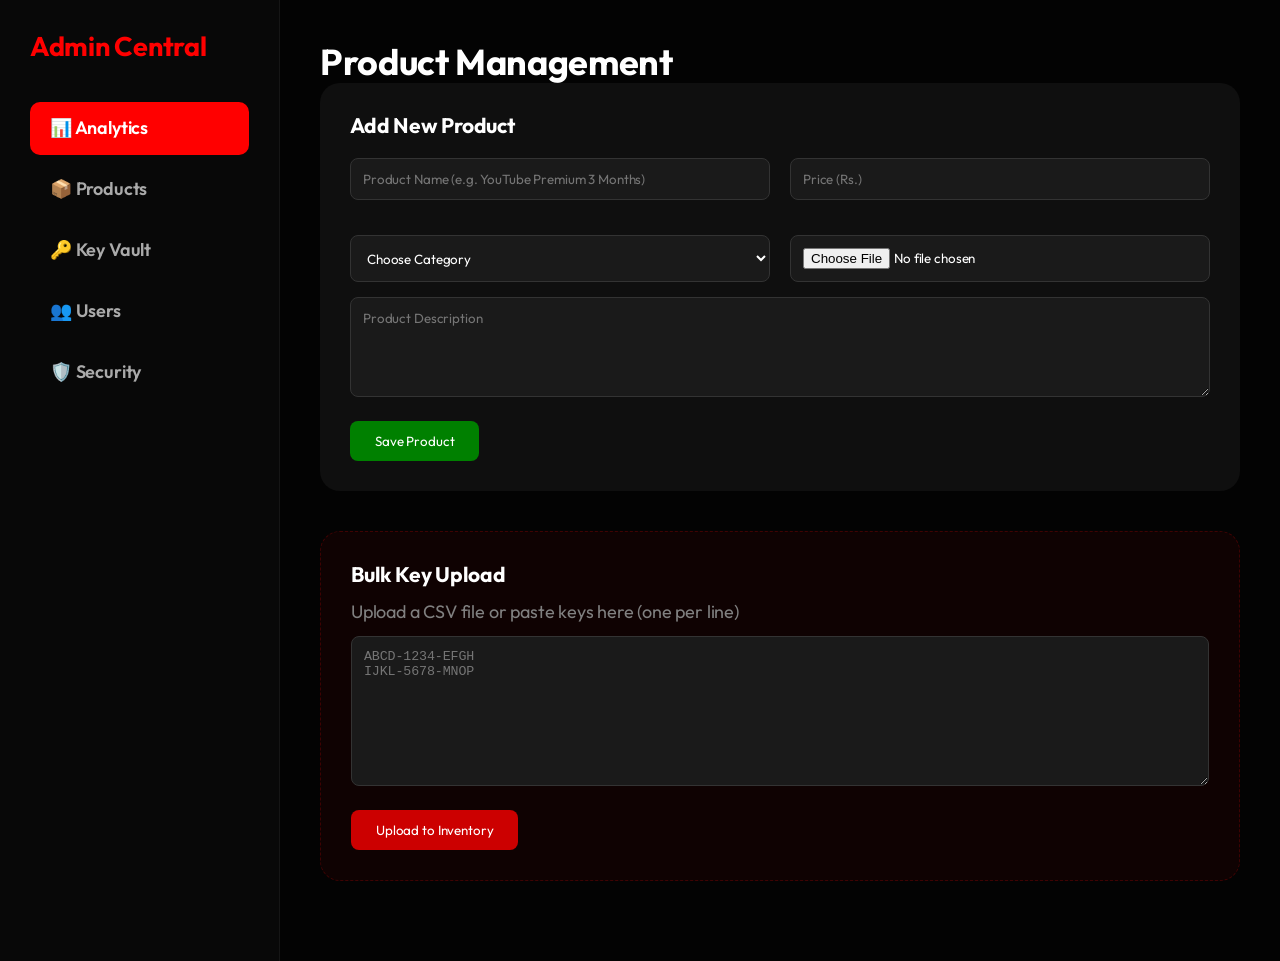
<file: admin.html>
<!DOCTYPE html>
<html lang="en">

<head>
    <meta charset="UTF-8">
    <meta name="viewport" content="width=device-width, initial-scale=1.0">
    <title>Admin Panel - BuyItems.lk</title>
    <link href="https://fonts.googleapis.com/css2?family=Outfit:wght@300;400;600;700;800&display=swap" rel="stylesheet">
    <link rel="stylesheet" href="style.css">
    <style>
        .admin-layout {
            display: grid;
            grid-template-columns: 280px 1fr;
            min-height: 100vh;
            background: #030303;
        }

        .sidebar {
            background: #080808;
            border-right: 1px solid rgba(255, 255, 255, 0.05);
            padding: 30px;
        }

        .main-content {
            padding: 40px;
        }

        .admin-nav {
            list-style: none;
            margin-top: 40px;
        }

        .admin-nav li {
            margin-bottom: 8px;
        }

        .admin-nav a {
            display: block;
            padding: 12px 20px;
            color: #AAA;
            text-decoration: none;
            border-radius: 10px;
            font-weight: 600;
            transition: 0.3s;
        }

        .admin-nav a.active {
            background: #FF0000;
            color: white;
        }

        .form-card {
            background: #0F0F0F;
            padding: 30px;
            border-radius: 20px;
            margin-bottom: 40px;
        }

        .admin-input {
            width: 100%;
            background: #1A1A1A;
            border: 1px solid #333;
            padding: 12px;
            border-radius: 8px;
            color: white;
            margin-bottom: 15px;
        }

        .btn-add {
            background: #008000;
            color: white;
            border: none;
            padding: 12px 25px;
            border-radius: 8px;
            cursor: pointer;
        }
    </style>
</head>

<body>
    <div class="admin-layout">
        <aside class="sidebar">
            <h2 style="color: #FF0000;">Admin Central</h2>
            <ul class="admin-nav">
                <li><a href="#" class="active">📊 Analytics</a></li>
                <li><a href="#">📦 Products</a></li>
                <li><a href="#">🔑 Key Vault</a></li>
                <li><a href="#">👥 Users</a></li>
                <li><a href="#">🛡️ Security</a></li>
            </ul>
        </aside>

        <main class="main-content">
            <h1>Product Management</h1>
            <div class="form-card">
                <h3>Add New Product</h3>
                <div style="display: grid; grid-template-columns: 1fr 1fr; gap: 20px; margin-top: 20px;">
                    <input type="text" class="admin-input" placeholder="Product Name (e.g. YouTube Premium 3 Months)">
                    <input type="number" class="admin-input" placeholder="Price (Rs.)">
                    <select class="admin-input">
                        <option>Choose Category</option>
                        <option>YouTube</option>
                        <option>Netflix</option>
                        <option>Spotify</option>
                    </select>
                    <input type="file" class="admin-input">
                </div>
                <textarea class="admin-input" style="height: 100px;" placeholder="Product Description"></textarea>
                <button class="btn-add">Save Product</button>
            </div>

            <div class="form-card" style="background: rgba(255, 0, 0, 0.05); border: 1px dashed rgba(255, 0, 0, 0.2);">
                <h3>Bulk Key Upload</h3>
                <p style="color: grey; margin: 10px 0;">Upload a CSV file or paste keys here (one per line)</p>
                <textarea class="admin-input" style="height: 150px; font-family: monospace;" placeholder="ABCD-1234-EFGH
IJKL-5678-MNOP"></textarea>
                <button class="btn-add" style="background: #CC0000;">Upload to Inventory</button>
            </div>
        </main>
    </div>
</body>

</html>
</file>
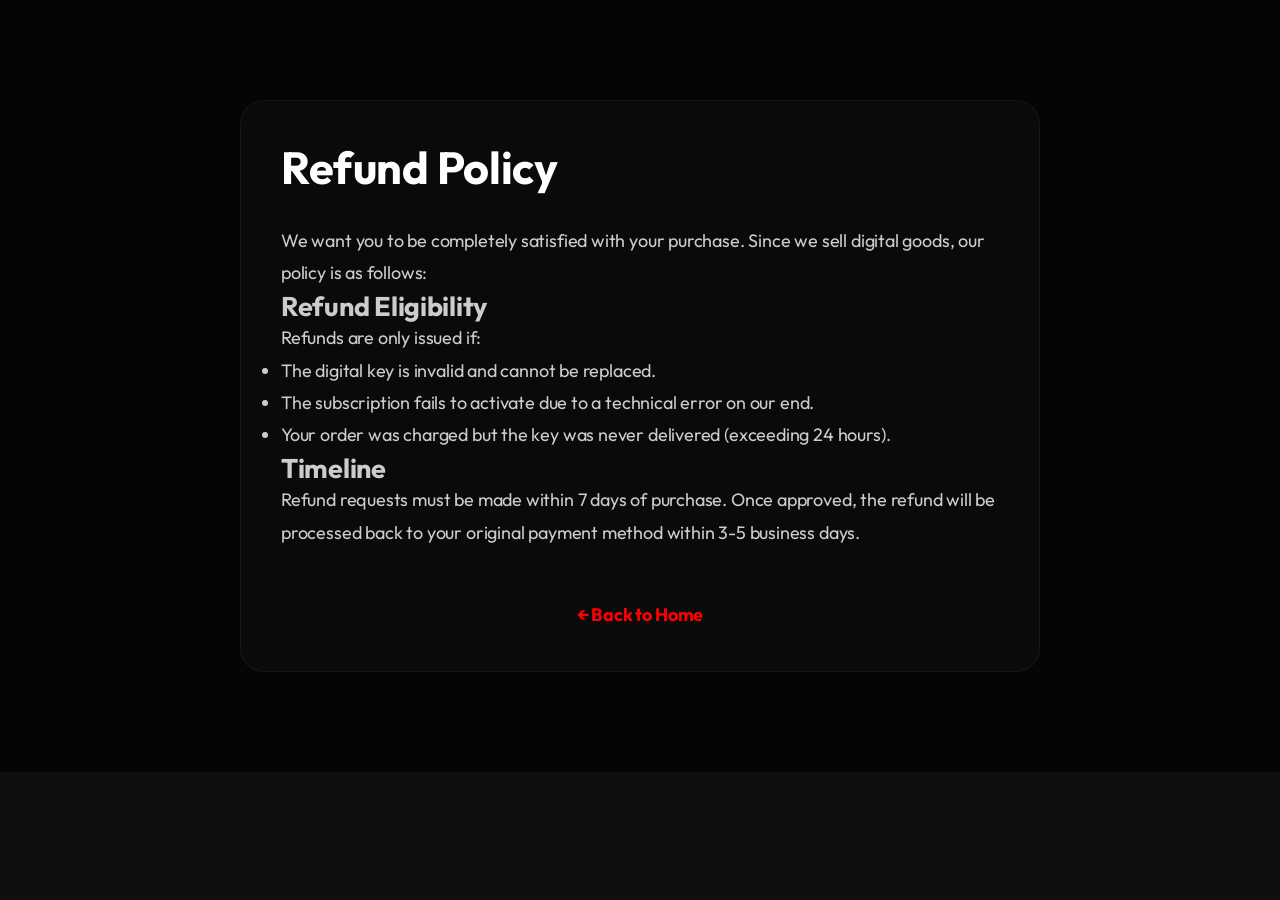
<file: refund-policy.html>
<!DOCTYPE html>
<html lang="en">

<head>
    <meta charset="UTF-8">
    <meta name="viewport" content="width=device-width, initial-scale=1.0">
    <title>Refund Policy - BuyItems.lk</title>
    <link href="https://fonts.googleapis.com/css2?family=Outfit:wght@300;400;600;700&display=swap" rel="stylesheet">
    <link rel="stylesheet" href="style.css">
    <style>
        .legal-content {
            max-width: 800px;
            margin: 100px auto;
            padding: 40px;
            background: #0A0A0A;
            border-radius: 24px;
            border: 1px solid rgba(255, 255, 255, 0.05);
            line-height: 1.8;
            color: #CCC;
        }

        .legal-content h1 {
            color: white;
            margin-bottom: 30px;
            font-size: 2.5rem;
        }
    </style>
</head>

<body style="background: #050505;">
    <div class="legal-content">
        <h1>Refund Policy</h1>
        <p>We want you to be completely satisfied with your purchase. Since we sell digital goods, our policy is as
            follows:</p>

        <h2>Refund Eligibility</h2>
        <p>Refunds are only issued if:</p>
        <ul>
            <li>The digital key is invalid and cannot be replaced.</li>
            <li>The subscription fails to activate due to a technical error on our end.</li>
            <li>Your order was charged but the key was never delivered (exceeding 24 hours).</li>
        </ul>

        <h2>Timeline</h2>
        <p>Refund requests must be made within 7 days of purchase. Once approved, the refund will be processed back to
            your original payment method within 3-5 business days.</p>

        <div style="margin-top: 50px; text-align: center;">
            <a href="index.html" style="color: #FF0000; text-decoration: none; font-weight: 700;">← Back to Home</a>
        </div>
    </div>
</body>

</html>
</file>
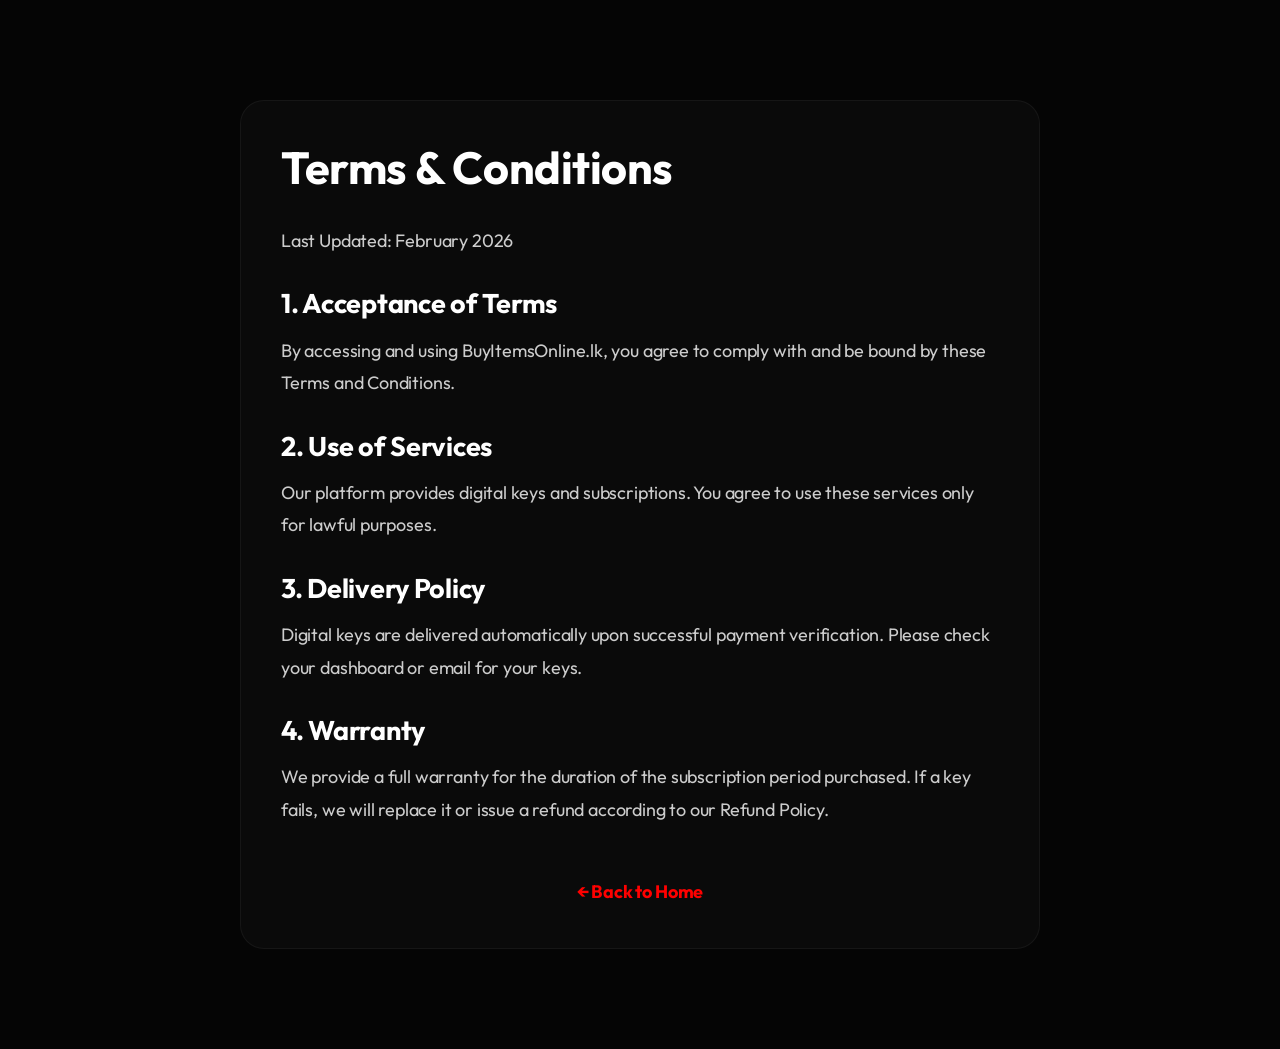
<file: terms.html>
<!DOCTYPE html>
<html lang="en">

<head>
    <meta charset="UTF-8">
    <meta name="viewport" content="width=device-width, initial-scale=1.0">
    <title>Terms & Conditions - BuyItems.lk</title>
    <link href="https://fonts.googleapis.com/css2?family=Outfit:wght@300;400;600;700&display=swap" rel="stylesheet">
    <link rel="stylesheet" href="style.css">
    <style>
        .legal-content {
            max-width: 800px;
            margin: 100px auto;
            padding: 40px;
            background: #0A0A0A;
            border-radius: 24px;
            border: 1px solid rgba(255, 255, 255, 0.05);
            line-height: 1.8;
            color: #CCC;
        }

        .legal-content h1 {
            color: white;
            margin-bottom: 30px;
            font-size: 2.5rem;
        }

        .legal-content h2 {
            color: white;
            margin: 30px 0 15px;
            font-size: 1.5rem;
        }

        .legal-content p {
            margin-bottom: 20px;
        }
    </style>
</head>

<body style="background: #050505;">
    <div class="legal-content">
        <h1>Terms & Conditions</h1>
        <p>Last Updated: February 2026</p>

        <h2>1. Acceptance of Terms</h2>
        <p>By accessing and using BuyItemsOnline.lk, you agree to comply with and be bound by these Terms and
            Conditions.</p>

        <h2>2. Use of Services</h2>
        <p>Our platform provides digital keys and subscriptions. You agree to use these services only for lawful
            purposes.</p>

        <h2>3. Delivery Policy</h2>
        <p>Digital keys are delivered automatically upon successful payment verification. Please check your dashboard or
            email for your keys.</p>

        <h2>4. Warranty</h2>
        <p>We provide a full warranty for the duration of the subscription period purchased. If a key fails, we will
            replace it or issue a refund according to our Refund Policy.</p>

        <div style="margin-top: 50px; text-align: center;">
            <a href="index.html" style="color: #FF0000; text-decoration: none; font-weight: 700;">← Back to Home</a>
        </div>
    </div>
</body>

</html>
</file>
<file: style.css>
:root {
    --primary-red: #FF0000;
    --primary-red-hover: #CC0000;
    --dark-bg: #0F0F0F;
    --card-bg: rgba(255, 255, 255, 0.05);
    /* Glassmorphism base */
    --card-border: rgba(255, 255, 255, 0.1);
    --text-primary: #FFFFFF;
    --text-secondary: #AAAAAA;
    --gradient-1: linear-gradient(135deg, #FF0000 0%, #FF4D4D 100%);
    --gradient-2: linear-gradient(45deg, #121212, #1E1E1E);
    --shadow-soft: 0 15px 45px rgba(0, 0, 0, 0.4);
    --shadow-glow: 0 0 40px rgba(255, 0, 0, 0.15);
    --font-main: 'Outfit', sans-serif;
    --transition-speed: 0.5s;
    --glass-bg: rgba(255, 255, 255, 0.03);
    --glass-border: rgba(255, 255, 255, 0.08);

    /* Responsive Design Tokens */
    --wrap-width: 1400px;
    --fluid-1: clamp(1rem, 2vw, 1.5rem);
    --fluid-2: clamp(1.5rem, 4vw, 3rem);
    --fluid-3: clamp(2rem, 6vw, 4.5rem);
    --mobile-nav-height: 70px;
    --desktop-nav-height: 80px;
}

@media (max-width: 768px) {
    :root {
        --fluid-1: 1.2rem;
        --fluid-2: 1.8rem;
        --fluid-3: 2.2rem;
    }
}

/* Premium Scrollbar */
::-webkit-scrollbar {
    width: 6px;
    height: 6px;
}

::-webkit-scrollbar-track {
    background: #000;
}

::-webkit-scrollbar-thumb {
    background: linear-gradient(180deg, #333 0%, var(--primary-red) 50%, #333 100%);
    border-radius: 10px;
}

::-webkit-scrollbar-thumb:hover {
    background: var(--primary-red);
}

/* Typography Refinement */
* {
    -webkit-font-smoothing: antialiased;
    -moz-osx-font-smoothing: grayscale;
    letter-spacing: -0.01em;
}



/* Top Site Banner */
.top-site-banner {
    width: 100%;
    background: #000;
    overflow: hidden;
    margin-top: calc(var(--desktop-nav-height) + 45px);
    position: relative;
    z-index: 10;
    height: auto;
    display: flex;
    justify-content: center;
}

/* Make image look like a proper hero banner */
.banner-img {
    width: 100%;
    max-width: 1400px;
    height: auto;
    object-fit: cover;
    display: block;
    box-shadow: 0 10px 30px rgba(0, 0, 0, 0.5);
    border-radius: 0 0 20px 20px;
    filter: brightness(0.85);
    /* Slightly increased brightness */
}

/* Responsive banner adjustments */
@media (max-width: 768px) {
    .top-site-banner {
        /* notification bar 38px + navbar 56px = 94px */
        margin-top: 94px !important;
    }

    .banner-img {
        border-radius: 0 0 12px 12px;
        height: 130px;
        object-fit: cover;
        width: 100%;
    }
}

@media (max-width: 480px) {
    .top-site-banner {
        margin-top: 94px !important;
    }

    .banner-img {
        border-radius: 0 0 10px 10px;
        height: 110px;
        object-fit: cover;
    }
}

@media (max-width: 360px) {
    .top-site-banner {
        margin-top: 94px !important;
    }

    .banner-img {
        height: 90px;
    }
}

.top-notification-bar {
    position: fixed;
    top: 0;
    left: 0;
    width: 100%;
    height: 45px;
    /* Expanded from 35px */
    background: #000;
    overflow: hidden;
    display: flex;
    align-items: center;
    justify-content: space-between;
    border-bottom: 1px solid rgba(255, 255, 255, 0.08);
    z-index: 2000;
    padding: 0 25px;
    /* Increased padding */
}

.top-bar-actions {
    display: flex;
    align-items: center;
    gap: 20px;
    z-index: 2001;
    background: #000;
    padding-left: 25px;
    height: 100%;
}

.visitor-counter-top {
    display: flex;
    align-items: center;
    gap: 8px;
    font-size: 0.75rem;
    font-weight: 600;
    color: var(--text-secondary);
}

.online-label {
    opacity: 0.7;
    font-weight: 400;
}

.top-bar-divider {
    width: 1px;
    height: 16px;
    background: rgba(255, 255, 255, 0.15);
}

.service-status-pill {
    display: flex;
    align-items: center;
    gap: 8px;
    background: rgba(37, 211, 102, 0.1);
    border: 1px solid rgba(37, 211, 102, 0.2);
    padding: 4px 12px;
    border-radius: 50px;
}

.status-dot {
    width: 8px;
    height: 8px;
    background: #25D366;
    border-radius: 50%;
    box-shadow: 0 0 10px #25D366;
    animation: statusPulse 1.5s infinite;
}

@keyframes statusPulse {
    0% {
        transform: scale(1);
        opacity: 1;
    }

    50% {
        transform: scale(1.4);
        opacity: 0.5;
    }

    100% {
        transform: scale(1);
        opacity: 1;
    }
}

.status-text {
    font-size: 0.7rem;
    color: var(--text-secondary);
    text-transform: uppercase;
    letter-spacing: 0.5px;
    font-weight: 600;
}

.status-text strong {
    color: #25D366;
}

.count-value {
    color: var(--text-primary);
    font-weight: 700;
}

.ticker-wrapper {
    display: flex;
    white-space: nowrap;
    animation: ticker 40s linear infinite;
}

.ticker-item {
    display: flex;
    align-items: center;
    padding: 0 20px;
    color: var(--text-secondary);
    font-size: 0.8rem;
    font-weight: 500;
    letter-spacing: 0.5px;
}

.ticker-item span {
    margin-right: 8px;
}

.ticker-item strong {
    color: var(--primary-red);
    margin-left: 5px;
}

@keyframes ticker {
    0% {
        transform: translateX(0);
    }

    100% {
        transform: translateX(-50%);
    }
}

* {
    margin: 0;
    padding: 0;
    box-sizing: border-box;
    font-family: var(--font-main);
    max-width: 100%;
}

html, body {
    background-color: var(--dark-bg);
    color: var(--text-primary);
    line-height: 1.6;
    overflow-x: hidden;
    width: 100%;
    max-width: 100%;
    margin: 0;
    padding: 0;
    font-size: 18px;
    /* Desktop Default */
}

/* Responsive Body Font Sizes */
@media (max-width: 992px) {
    body {
        font-size: 16px;
    }
}

@media (max-width: 600px) {
    body {
        font-size: 14px;
    }
}

.top-bar-actions {
    display: flex;
    align-items: center;
    padding: 0 20px;
    height: 100%;
}

.top-auth-link {
    color: white;
    text-decoration: none;
    font-size: 0.85rem;
    font-weight: 700;
    padding: 6px 15px;
    background: rgba(255, 255, 255, 0.1);
    border-radius: 50px;
    transition: 0.3s;
}

.top-auth-link:hover {
    background: var(--primary-red);
    transform: scale(1.05);
}

/* Background Glow Effect */
.background-glow {
    position: fixed;
    top: -20%;
    left: -10%;
    width: 60%;
    height: 60%;
    background: radial-gradient(circle, rgba(255, 0, 0, 0.03) 0%, rgba(15, 15, 15, 0) 70%);
    z-index: -1;
    pointer-events: none;
    animation: pulseGlow 15s infinite alternate;
}

.background-glow-2 {
    position: fixed;
    bottom: -20%;
    right: -10%;
    width: 70%;
    height: 70%;
    background: radial-gradient(circle, rgba(255, 0, 0, 0.02) 0%, rgba(15, 15, 15, 0) 70%);
    z-index: -1;
    pointer-events: none;
    animation: pulseGlow2 20s infinite alternate-reverse;
}

@keyframes pulseGlow2 {
    0% {
        transform: scale(1) translate(0, 0);
        opacity: 0.1;
    }

    100% {
        transform: scale(1.2) translate(-10px, -10px);
        opacity: 0.2;
    }
}

@keyframes pulseGlow {
    0% {
        transform: scale(1);
        opacity: 0.1;
    }

    100% {
        transform: scale(1.2);
        opacity: 0.15;
    }
}

/* Floating Background Icons */
.floating-icons {
    position: fixed;
    top: 0;
    left: 0;
    width: 100%;
    height: 100%;
    pointer-events: none;
    z-index: -1;
    overflow: hidden;
}

.f-icon {
    position: absolute;
    color: rgba(255, 0, 0, 0.4);
    font-size: 3rem;
    user-select: none;
    filter: drop-shadow(0 0 15px rgba(255, 0, 0, 0.5));
}

.f-icon-1 {
    top: 15%;
    left: 10%;
    animation: floatAround 12s infinite ease-in-out;
}

.f-icon-2 {
    top: 25%;
    right: 15%;
    animation: floatAround 15s infinite ease-in-out reverse;
    font-size: 4rem;
}

.f-icon-3 {
    bottom: 20%;
    left: 15%;
    animation: floatAround 18s infinite linear;
}

.f-icon-4 {
    bottom: 30%;
    right: 10%;
    animation: floatAround 10s infinite ease-in-out;
    font-size: 3.5rem;
}

.f-icon-5 {
    top: 50%;
    left: 50%;
    animation: floatAround 22s infinite ease-in-out;
}

.f-icon-6 {
    top: 5%;
    right: 40%;
    animation: floatAround 14s infinite linear;
}

.f-icon-7 {
    bottom: 5%;
    left: 30%;
    animation: floatAround 19s infinite ease-in-out reverse;
}

.f-text {
    position: absolute;
    color: rgba(255, 255, 255, 0.1);
    font-weight: 700;
    font-size: 1.5rem;
    white-space: nowrap;
    user-select: none;
    pointer-events: none;
}

.f-text span {
    color: rgba(255, 0, 0, 0.3);
}

.f-text-1 {
    top: 40%;
    left: 5%;
    animation: floatAround 25s infinite linear;
}

.f-text-2 {
    top: 60%;
    right: 10%;
    animation: floatAround 30s infinite linear reverse;
}

.f-text-3 {
    bottom: 10%;
    left: 40%;
    animation: floatAround 35s infinite ease-in-out;
}

/* YouTube Player Frame Styles */
.youtube-player-frame {
    max-width: min(600px, 95vw);
    width: 100%;
    aspect-ratio: 16 / 9;
    position: relative;
    border-radius: 12px;
    overflow: hidden;
    box-shadow: 0 15px 40px rgba(0, 0, 0, 0.6);
    background: #000;
    border: 1px solid rgba(255, 255, 255, 0.1);
}

.youtube-player-frame video {
    width: 100%;
    height: 100%;
    object-fit: cover;
    /* Ensures video fills the 16:9 frame */
    object-position: top center;
    /* Focus on the face (assuming it's in the upper part) */
}

.yt-top-overlay {
    position: absolute;
    top: 0;
    left: 0;
    width: 100%;
    padding: 15px;
    background: linear-gradient(to bottom, rgba(0, 0, 0, 0.7), transparent);
    z-index: 2;
    display: flex;
    justify-content: space-between;
    pointer-events: none;
}

.yt-title {
    color: white;
    font-size: 1.1rem;
    font-weight: 500;
    text-shadow: 0 1px 2px rgba(0, 0, 0, 0.8);
}

.yt-controls-overlay {
    position: absolute;
    bottom: 0;
    left: 0;
    width: 100%;
    padding: 10px 15px;
    background: linear-gradient(to top, rgba(0, 0, 0, 0.8), transparent);
    z-index: 2;
    display: flex;
    flex-direction: column;
    gap: 5px;
    opacity: 0;
    transition: opacity 0.3s ease;
}

.youtube-player-frame:hover .yt-controls-overlay,
.youtube-player-frame.paused .yt-controls-overlay {
    opacity: 1;
}

.yt-progress-bar {
    width: 100%;
    height: 3px;
    background: rgba(255, 255, 255, 0.3);
    border-radius: 2px;
    position: relative;
    cursor: pointer;
}

.yt-progress-fill {
    height: 100%;
    width: 0%;
    background: #ff0000;
    border-radius: 2px;
}

.yt-controls-row {
    display: flex;
    align-items: center;
    justify-content: space-between;
    color: white;
}

.yt-left-controls {
    display: flex;
    align-items: center;
    gap: 15px;
}

.yt-btn {
    background: none;
    border: none;
    color: white;
    cursor: pointer;
    padding: 0;
    display: flex;
    align-items: center;
}

.yt-btn:hover {
    opacity: 0.8;
}

/* Big Center Play Button */
.yt-big-play {
    position: absolute;
    top: 50%;
    left: 50%;
    transform: translate(-50%, -50%);
    width: 68px;
    height: 48px;
    background: rgba(33, 33, 33, 0.8);
    border-radius: 12px;
    display: flex;
    align-items: center;
    justify-content: center;
    z-index: 3;
    cursor: pointer;
    transition: all 0.2s ease;
}

.yt-big-play svg {
    fill: white;
    width: 24px;
    height: 24px;
}

.yt-big-play:hover {
    background: #ff0000;
}

.youtube-player-frame.playing .yt-big-play {
    display: none;
}

@keyframes floatAround {
    0% {
        transform: translate(0, 0) rotate(0deg);
        opacity: 0.3;
    }

    25% {
        transform: translate(100px, 50px) rotate(90deg);
        opacity: 0.7;
    }

    50% {
        transform: translate(50px, 150px) rotate(180deg);
        opacity: 0.5;
    }

    75% {
        transform: translate(-50px, 80px) rotate(270deg);
        opacity: 0.7;
    }

    100% {
        transform: translate(0, 0) rotate(360deg);
        opacity: 0.3;
    }
}

/* Typography */
h1,
h2,
h3 {
    font-weight: 700;
    line-height: 1.2;
}

.gradient-text {
    background: var(--gradient-1);
    -webkit-background-clip: text;
    background-clip: text;
    -webkit-text-fill-color: transparent;
    display: inline-block;
}

.section-title {
    font-size: var(--fluid-2);
    text-align: center;
    margin-bottom: 2rem;
    position: relative;
    padding-bottom: 0.8rem;
}

.section-title::after {
    content: '';
    position: absolute;
    bottom: 0;
    left: 50%;
    transform: translateX(-50%);
    width: 80px;
    height: 3px;
    background: var(--gradient-1);
    border-radius: 10px;
    box-shadow: 0 0 10px rgba(255, 0, 0, 0.5);
}

.section-description {
    text-align: center;
    color: var(--text-secondary);
    max-width: 600px;
    margin: -2rem auto 3rem;
    font-size: 1.1rem;
    line-height: 1.6;
}

/* Contact Section Styling */
.contact-section {
    padding: 60px 0;
    background: #000;
}

.contact-grid {
    display: grid;
    grid-template-columns: 1.2fr 1fr;
    gap: 50px;
    align-items: center;
}

.contact-method-list {
    display: flex;
    flex-direction: column;
    gap: 20px;
}

.contact-method {
    display: flex;
    align-items: center;
    gap: 20px;
    padding: 20px;
    text-decoration: none;
    transition: all 0.3s ease;
}

.contact-method:hover {
    transform: translateX(10px);
    border-color: var(--primary-red);
}

.method-icon {
    font-size: 1.5rem;
    width: 50px;
    height: 50px;
    display: flex;
    align-items: center;
    justify-content: center;
    background: rgba(255, 255, 255, 0.05);
    border-radius: 12px;
}

.method-details h4 {
    color: white;
    margin-bottom: 4px;
}

.method-details p {
    color: var(--text-secondary);
    font-size: 0.85rem;
}

.contact-map-preview {
    height: 350px;
    display: flex;
    align-items: center;
    justify-content: center;
    overflow: hidden;
    position: relative;
    background: radial-gradient(circle at center, rgba(255, 0, 0, 0.05), transparent);
}

.map-placeholder {
    text-align: center;
}

.map-icon {
    font-size: 4rem;
    margin-bottom: 20px;
    filter: drop-shadow(0 0 20px rgba(255, 0, 0, 0.2));
}

.map-placeholder p {
    color: white;
    font-weight: 700;
    margin-bottom: 5px;
}

.map-placeholder span {
    color: var(--text-secondary);
    font-size: 0.9rem;
}

@media (max-width: 992px) {
    .contact-grid {
        grid-template-columns: 1fr;
        gap: 40px;
    }

    .contact-info .section-title {
        text-align: center !important;
    }

    .contact-info p {
        text-align: center;
    }
}

/* Why Choose Us Grid Styling */
.trust-grid-section {
    padding: 80px 0;
    background: linear-gradient(180deg, #0F0F0F 0%, #050505 100%);
}

.trust-cards-grid {
    display: grid;
    grid-template-columns: repeat(auto-fit, minmax(250px, 1fr));
    gap: 30px;
    margin-top: 50px;
}

.trust-card {
    padding: 40px 30px;
    text-align: center;
    border-radius: 24px;
    transition: all 0.4s ease;
    border: 1px solid rgba(255, 255, 255, 0.05);
}

.trust-card:hover {
    transform: translateY(-10px);
    border-color: var(--primary-red);
    background: rgba(255, 0, 0, 0.03);
    box-shadow: 0 20px 40px rgba(0, 0, 0, 0.4);
}

.trust-card-icon {
    font-size: 2.5rem;
    margin-bottom: 20px;
    filter: drop-shadow(0 0 10px rgba(255, 0, 0, 0.3));
}

.trust-card h3 {
    font-size: 1.3rem;
    margin-bottom: 15px;
    color: white;
}

.trust-card p {
    font-size: 0.95rem;
    color: var(--text-secondary);
    line-height: 1.6;
}

/* Home Reviews Preview Section */
.home-reviews {
    padding: 60px 0;
    background: #000;
}

.home-reviews-grid {
    display: grid;
    grid-template-columns: repeat(auto-fit, minmax(280px, 1fr));
    gap: 30px;
    margin-top: 50px;
}

.home-review-card {
    padding: 30px;
    border-radius: 20px;
    border: 1px solid rgba(255, 255, 255, 0.05);
    background: rgba(255, 255, 255, 0.02);
}

.review-header {
    display: flex;
    justify-content: space-between;
    align-items: flex-start;
    margin-bottom: 20px;
}

.user-info {
    display: flex;
    align-items: center;
    gap: 12px;
}

.user-avatar {
    width: 45px;
    height: 45px;
    border-radius: 50%;
    background-size: cover;
    background-position: center;
}

.user-info h4 {
    font-size: 1rem;
    color: white;
}

.verified-purchase {
    font-size: 0.75rem;
    color: #25D366;
    font-weight: 500;
}

.rating {
    font-size: 0.85rem;
    color: #FFCC00;
}

.home-review-card p {
    font-size: 0.95rem;
    color: var(--text-secondary);
    line-height: 1.6;
    margin-bottom: 15px;
    font-style: italic;
}

.review-date {
    font-size: 0.8rem;
    color: rgba(255, 255, 255, 0.3);
}

/* Video Section Layout Fix */
.video-promo-wrapper {
    display: flex;
    align-items: center;
    justify-content: center;
    gap: 30px;
    width: 100%;
    max-width: 1200px;
    margin: 0 auto;
    padding: 20px;
}

@media (max-width: 992px) {
    .video-promo-wrapper {
        flex-direction: column;
        gap: 20px;
    }
}

/* Middle Promo Banner Styling */
.promo-banner-section {
    padding: 0;
    /* Remove padding as it's now inside video wrapper */
    position: relative;
    z-index: 5;
}

.promo-banner-container {
    max-width: none;
    margin: 0;
    display: flex;
    justify-content: center;
    padding: 0;
}

.promo-gif {
    width: 100%;
    max-width: 350px;
    /* Adjusted width for original shape */
    height: auto;
    /* Restore original height */
    border-radius: 20px;
    box-shadow: 0 15px 40px rgba(0, 0, 0, 0.4), 0 0 15px rgba(255, 0, 0, 0.15);
    border: 1px solid rgba(255, 255, 255, 0.1);
    transition: all 0.5s cubic-bezier(0.175, 0.885, 0.32, 1.275);
}

.promo-gif:hover {
    transform: translateY(-8px) scale(1.05);
    box-shadow: 0 30px 60px rgba(0, 0, 0, 0.6), 0 0 30px rgba(255, 0, 0, 0.3);
    border-color: var(--primary-red);
}

@media (max-width: 768px) {
    .promo-banner-section {
        padding: 40px 15px;
    }

    .promo-gif {
        border-radius: 16px;
    }
}

/* Navigation */
.navbar {
    position: fixed;
    top: 45px;
    left: 0;
    width: 100%;
    height: var(--desktop-nav-height);
    display: flex;
    align-items: center;
    padding: 0;
    z-index: 1000;
    background: rgba(10, 10, 10, 0.8);
    backdrop-filter: blur(20px) saturate(180%);
    -webkit-backdrop-filter: blur(20px) saturate(180%);
    border-bottom: 1px solid rgba(255, 255, 255, 0.08);
    transition: all 0.4s cubic-bezier(0.165, 0.84, 0.44, 1);
}

.navbar.scrolled {
    padding: 12px 0;
    background: rgba(5, 5, 5, 0.98);
    box-shadow: 0 4px 20px rgba(0, 0, 0, 0.4);
}

.nav-content {
    display: flex;
    justify-content: space-between;


}


.logo {
    font-size: 1.5rem;
    font-weight: 700;
    color: var(--text-primary);
    text-decoration: none;
    letter-spacing: -0.5px;
    display: flex;
    align-items: center;
    gap: 0.5rem;
    animation: logoSway 4s ease-in-out infinite;
    flex-shrink: 0;
}

/* Search Bar Styles */
.search-bar-wrapper {
    display: flex;
    align-items: center;
    background: #000000;
    border: 1px solid var(--card-border);
    border-radius: 50px;
    padding: 0.4rem 1rem;
    width: 200px;
    /* Base width */
    gap: 0.8rem;
    transition: all 0.3s ease;
    position: relative;
    overflow: hidden;
}

.search-bar-wrapper:focus-within {
    background: #050505;
    border-color: var(--primary-red);
    box-shadow: 0 0 15px rgba(255, 0, 0, 0.2);
    width: 250px;
}

.search-icon {
    color: rgba(255, 255, 255, 0.4);
    transition: var(--transition-speed);
    flex-shrink: 0;
}

.search-bar-wrapper:focus-within .search-icon {
    color: var(--primary-red);
}

#service-search {
    background: transparent;
    border: none;
    color: white;
    font-size: 0.9rem;
    outline: none;
    width: 100%;
}

#service-search::placeholder {
    color: rgba(255, 255, 255, 0.4);
}



@keyframes logoSway {

    0%,
    100% {
        transform: translateY(0) rotate(0deg);
    }

    50% {
        transform: translateY(-3px) rotate(1deg);
    }
}

.logo-icon {
    width: 40px;
    height: 40px;
    transition: transform 0.3s ease;
}

.logo:hover .logo-icon {
    transform: rotate(5deg) scale(1.1);
}

.logo {
    display: flex;
    align-items: center;
    gap: 15px;
    text-decoration: none;
    color: white;
}

.logo-wrapper {
    display: flex;
    align-items: center;
    gap: 12px;
}

.live-status-pill {
    background: rgba(37, 211, 102, 0.08);
    border: 1px solid rgba(37, 211, 102, 0.15);
    padding: 4px 10px;
    border-radius: 50px;
    display: flex;
    align-items: center;
    gap: 6px;
    font-size: 0.65rem;
    font-weight: 700;
    color: #25d366;
    margin-left: 15px;
}

.pulse-dot-green {
    width: 6px;
    height: 6px;
    background: #25d366;
    border-radius: 50%;
    box-shadow: 0 0 10px #25d366;
    animation: pulseGreen 2s infinite;
}

@keyframes pulseGreen {
    0% {
        transform: scale(1);
        opacity: 1;
        box-shadow: 0 0 0 0 rgba(37, 211, 102, 0.7);
    }

    70% {
        transform: scale(1);
        opacity: 1;
        box-shadow: 0 0 0 6px rgba(37, 211, 102, 0);
    }

    100% {
        transform: scale(1);
        opacity: 1;
        box-shadow: 0 0 0 0 rgba(37, 211, 102, 0);
    }
}

.active-dot {
    color: var(--primary-red);
}

.nav-actions {
    display: flex;
    align-items: center;
    gap: 1.5rem;
    margin-left: auto;
}

.nav-auth-btn {
    display: flex;
    align-items: center;
    gap: 10px;
    background: rgba(255, 255, 255, 0.05);
    border: 1px solid rgba(255, 255, 255, 0.1);
    border-radius: 50px;
    padding: 8px 18px;
    color: white;
    text-decoration: none;
    font-size: 0.85rem;
    font-weight: 700;
    transition: all 0.3s cubic-bezier(0.175, 0.885, 0.32, 1.275);
}

.nav-auth-btn:hover {
    background: var(--primary-red);
    border-color: var(--primary-red);
    transform: translateY(-2px);
    box-shadow: 0 10px 20px rgba(255, 0, 0, 0.2);
}

.nav-auth-btn svg {
    color: var(--primary-red);
    transition: 0.3s;
}

.nav-auth-btn:hover svg {
    color: white;
}

/* Premium Search Bar Styling */
.nav-search-wrapper {
    position: relative;
    display: flex;
    align-items: center;
    background: rgba(255, 255, 255, 0.05);
    border: 1px solid rgba(255, 255, 255, 0.08);
    border-radius: 50px;
    padding: 0 15px;
    height: 38px;
    width: 140px;
    transition: all 0.4s cubic-bezier(0.165, 0.84, 0.44, 1);
}

.nav-search-wrapper:focus-within {
    width: 200px;
    background: rgba(255, 255, 255, 0.08);
    border-color: var(--primary-red);
    box-shadow: 0 0 20px rgba(255, 0, 0, 0.15);
}

.nav-search-input {
    background: transparent;
    border: none;
    color: white;
    font-size: 0.85rem;
    width: 100%;
    padding: 0 10px;
    outline: none;
}

.search-icon-svg {
    color: var(--text-secondary);
    transition: 0.3s;
}

.nav-search-wrapper:focus-within .search-icon-svg {
    color: var(--primary-red);
}

/* Premium Cart Trigger Styling */
.cart-icon-box {
    position: relative;
    padding: 8px;
    background: rgba(255, 255, 255, 0.03);
    border-radius: 12px;
    border: 1px solid rgba(255, 255, 255, 0.05);
    transition: all 0.3s ease;
    display: flex;
    align-items: center;
    justify-content: center;
}

#nav-cart-trigger:hover .cart-icon-box {
    background: rgba(255, 0, 0, 0.08);
    border-color: var(--primary-red);
    transform: translateY(-2px);
}

#nav-cart-trigger {
    background: transparent;
    border: none;
    cursor: pointer;
    color: white;
}

.nav-links {
    display: flex;
    list-style: none;
    gap: 2rem;
    align-items: center;
    margin-left: 4rem;
}

.nav-links a {
    color: var(--text-secondary);
    text-decoration: none;
    font-weight: 500;
    transition: var(--transition-speed);
}

.nav-links a:hover {
    color: var(--text-primary);
}

.btn-login {
    display: flex;
    align-items: center;
    gap: 0.6rem;
    background: rgba(255, 255, 255, 0.05);
    border: 1px solid rgba(255, 255, 255, 0.1);
    color: white;
    padding: 0.6rem 1.2rem;
    border-radius: 50px;
    font-size: 0.9rem;
    font-weight: 600;
    cursor: pointer;
    transition: var(--transition-speed);
}

.btn-login:hover {
    background: var(--primary-red);
    border-color: var(--primary-red);
    transform: translateY(-2px);
    box-shadow: 0 5px 15px rgba(255, 0, 0, 0.2);
}

@media (max-width: 600px) {
    .btn-login span {
        display: none;
    }

    .btn-login {
        padding: 0.6rem;
    }
}

.nav-links .nav-icon {
    display: flex;
    align-items: center;
    padding: 0.5rem;
}

.nav-links .nav-icon:hover {
    color: #1877F2;
    transform: translateY(-2px);
}

.mobile-menu-btn {
    display: none;
    flex-direction: column;
    gap: 6px;
    cursor: pointer;
    background: transparent;
    border: none;
    padding: 10px;
    z-index: 1001;
}

.mobile-menu-btn span {
    width: 25px;
    height: 3px;
    background-color: var(--text-primary);
    border-radius: 2px;
    transition: all 0.3s cubic-bezier(0.165, 0.84, 0.44, 1);
}

/* Buttons */
.btn-primary {
    background: var(--gradient-1);
    color: white;
    padding: 0.8rem 1.8rem;
    border-radius: 50px;
    text-decoration: none;
    font-weight: 600;
    transition: transform 0.2s, box-shadow 0.2s;
    border: none;
    display: inline-block;
}

.btn-primary:hover {
    transform: translateY(-2px);
    box-shadow: var(--shadow-glow);
}

.btn-secondary {
    background: transparent;
    color: var(--text-primary);
    padding: 0.8rem 1.8rem;
    border-radius: 50px;
    text-decoration: none;
    font-weight: 600;
    border: 1px solid var(--card-border);
    transition: background 0.2s;
    display: inline-block;
}

.btn-secondary:hover {
    background: rgba(255, 255, 255, 0.1);
}

.full-width {
    width: 100%;
    text-align: center;
    margin-top: auto;
}

/* --- Global Responsive Container --- */
.container {
    width: 100%;
    max-width: var(--wrap-width);
    margin: 0 auto;
    padding: 0 1.5rem;
}

@media (max-width: 768px) {
    .container {
        padding: 0 1rem;
    }
}

/* --- Responsive Navbar Fixes --- */
@media (max-width: 992px) {
    .nav-links {
        display: none; /* Handled by mobile toggle if implemented */
        position: fixed;
        top: calc(var(--mobile-nav-height) + 45px);
        left: 0;
        width: 100%;
        background: rgba(10, 10, 10, 0.98);
        flex-direction: column;
        padding: 2rem;
        gap: 1.5rem;
        margin: 0;
        border-bottom: 1px solid var(--glass-border);
    }

    .nav-links.active {
        display: flex;
    }

    .mobile-menu-btn {
        display: flex;
    }

    .nav-actions {
        margin-left: auto;
        gap: 1rem;
    }
    
    .nav-search-wrapper {
        display: none; /* Hide secondary search on small screens if space is tight */
    }
}

/* --- Responsive Hero Section --- */
.hero {
    padding: 4rem 0;
    min-height: auto;
}

@media (max-width: 992px) {
    .hero-content {
        grid-template-columns: 1fr;
        text-align: center;
        gap: 3rem;
    }

    .hero-text {
        order: 2;
        display: flex;
        flex-direction: column;
        align-items: center;
    }

    .hero-visual {
        order: 1;
        max-width: 500px;
        margin: 0 auto;
    }

    .hero-text p {
        margin: 0 auto 1.5rem;
    }

    .hero-badges-row {
        justify-content: center;
        flex-wrap: wrap;
    }
}

@media (max-width: 480px) {
    .hero {
        padding: 2rem 0;
    }
    .hero-buttons {
        flex-direction: column;
        width: 100%;
    }
    .hero-buttons .btn-primary,
    .hero-buttons .btn-secondary {
        width: 100%;
    }
}

/* --- Trust Bar Responsiveness --- */
.top-trust-bar {
    padding: 1rem 0;
    background: rgba(255, 255, 255, 0.02);
    border-bottom: 1px solid var(--glass-border);
}

.trust-bar-content {
    display: flex;
    justify-content: space-between;
    align-items: center;
    flex-wrap: wrap;
    gap: 1rem;
}

@media (max-width: 768px) {
    .trust-bar-content {
        justify-content: center;
    }
    .trust-item {
        font-size: 0.8rem;
    }
}

/* --- Product Icons Showcase Responsiveness --- */
.product-icons-container {
    display: flex;
    overflow-x: auto;
    gap: 2rem;
    padding: 1rem;
    scrollbar-width: none;
    justify-content: center;
}

.product-icons-container::-webkit-scrollbar {
    display: none;
}

@media (max-width: 768px) {
    .product-icons-container {
        justify-content: flex-start;
        padding-left: 1rem;
    }
}

/* --- Best Sellers Grid Responsiveness --- */
.best-sellers-grid {
    display: grid;
    grid-template-columns: repeat(auto-fit, minmax(300px, 1fr));
    gap: 2rem;
}

@media (max-width: 480px) {
    .best-sellers-grid {
        grid-template-columns: 1fr;
    }
}

/* --- Video Promo Wrapper Responsiveness --- */
.video-promo-wrapper {
    display: grid;
    grid-template-columns: 1.2fr 1fr;
    gap: 2rem;
    align-items: center;
}

@media (max-width: 992px) {
    .video-promo-wrapper {
        grid-template-columns: 1fr;
    }
    .promo-gif {
        max-width: 100%;
    }
}

/* --- Contact Section Stacking --- */
@media (max-width: 768px) {
    .contact-grid {
        grid-template-columns: 1fr;
    }
    .contact-info .section-title {
        text-align: center !important;
    }
}

/* --- Footer Wrapping --- */
.footer-grid {
    display: grid;
    grid-template-columns: 1.5fr 1fr 1fr 1fr;
    gap: 3rem;
}

@media (max-width: 992px) {
    .footer-grid {
        grid-template-columns: 1fr 1fr;
    }
}

@media (max-width: 480px) {
    .footer-grid {
        grid-template-columns: 1fr;
        text-align: center;
    }
    .footer-brand, .footer-links {
        display: flex;
        flex-direction: column;
        align-items: center;
    }
}

/* Hero Section */
.hero {
    padding: 1rem 0 1.5rem;
    /* Content starts immediately after relative bars */
    min-height: 75vh;
    display: flex;
    align-items: center;
    position: relative;
    overflow: hidden;
}

.hero-content {
    display: grid;
    grid-template-columns: 1fr 1fr;
    gap: 2.5rem;
    align-items: center;
}

.hero-text h1 {
    font-size: var(--fluid-3);
    margin-bottom: 1.5rem;
    line-height: 1.1;
    letter-spacing: -1px;
}

.hero-text p {
    font-size: 1.1rem;
    color: var(--text-secondary);
    max-width: 500px;
}

/* Text Slider */
.hero-text-slider {
    display: grid;
    grid-template-areas: "stack";
    margin-bottom: 1.5rem;
    min-height: 150px;
    /* Prevent layout shift */
}

.text-slide {
    grid-area: stack;
    opacity: 0;
    transform: translateY(20px);
    transition: all 0.8s ease;
    pointer-events: none;
}

.text-slide.active {
    opacity: 1;
    transform: translateY(0);
    pointer-events: auto;
}

.hero-super-title {
    font-size: 1.5rem;
    font-weight: 800;
    color: #FFFFFF;
    margin-bottom: 1.5rem;
    text-transform: uppercase;
    letter-spacing: 1px;
    line-height: 1.2;
    white-space: normal;
    word-break: break-word;
}

.massive-no {
    font-size: 6rem;
    font-weight: 900;
    display: block;
    margin-bottom: -0.5rem;
    letter-spacing: -2px;
}

/* Hero warning box */
.hero-warning-box {
    background: rgba(255, 0, 0, 0.1);
    border: 1px solid rgba(255, 0, 0, 0.3);
    border-radius: 12px;
    padding: 0.8rem 1.2rem;
    margin-bottom: 1.5rem;
    display: flex;
    align-items: center;
    gap: 0.8rem;
    animation: blinkEffect 1.5s infinite;
}

.hero-warning-box .warning-icon {
    font-size: 1.2rem;
}

.hero-warning-box p {
    margin: 0;
    font-size: 0.9rem;
    color: #FFFFFF;
}

.hero-warning-box strong {
    color: var(--primary-red);
}

@media (max-width: 768px) {
    .hero-warning-box {
        padding: 0.7rem 1rem;
        font-size: 0.85rem;
    }

    .hero-warning-box .warning-icon {
        font-size: 1rem;
    }
}

@media (max-width: 480px) {
    .hero-warning-box {
        padding: 0.6rem 0.8rem;
        font-size: 0.75rem;
        flex-wrap: wrap;
        justify-content: center;
        text-align: center;
    }
}

/* About Us Section Styles */
.about-section {
    padding: 6rem 0;
    position: relative;
    overflow: hidden;
}

.about-grid {
    display: grid;
    grid-template-columns: 1fr 1.2fr;
    gap: 4rem;
    align-items: center;
}

.about-visual {
    position: relative;
}

.main-about-card {
    aspect-ratio: 1/1.1;
    display: flex;
    flex-direction: column;
    justify-content: center;
    align-items: center;
    padding: 3rem;
    position: relative;
    background: radial-gradient(circle at top left, rgba(255, 0, 0, 0.1), transparent);
}

.about-logo-reveal img {
    width: 150px;
    height: 150px;
    border-radius: 50%;
    border: 5px solid rgba(255, 255, 255, 0.1);
    box-shadow: 0 20px 50px rgba(0, 0, 0, 0.5);
    animation: floatLogo 6s ease-in-out infinite;
}

@keyframes floatLogo {
    0%, 100% { transform: translateY(0) scale(1); }
    50% { transform: translateY(-15px) scale(1.05); }
}

.experience-badge {
    position: absolute;
    bottom: -20px;
    right: -20px;
    background: var(--gradient-1);
    padding: 1.5rem;
    border-radius: 20px;
    box-shadow: 0 15px 35px rgba(255, 0, 0, 0.4);
    text-align: center;
    color: white;
}

.exp-num { font-size: 2rem; font-weight: 900; display: block; border-bottom: 2px solid rgba(255, 255, 255, 0.2); margin-bottom: 5px; }
.exp-txt { font-size: 0.75rem; font-weight: 700; text-transform: uppercase; letter-spacing: 1px; }

.sub-title {
    color: var(--primary-red);
    text-transform: uppercase;
    letter-spacing: 3px;
    font-size: 0.9rem;
    font-weight: 800;
    margin-bottom: 1rem;
    display: block;
}

.about-description {
    font-size: 1.1rem;
    line-height: 1.8;
    color: var(--text-secondary);
    margin: 2rem 0;
}

.mission-points {
    display: grid;
    gap: 1.5rem;
    margin-bottom: 3rem;
}

.m-point {
    display: flex;
    gap: 1.5rem;
    align-items: flex-start;
}

.m-icon {
    width: 50px;
    height: 50px;
    background: rgba(255, 0, 0, 0.1);
    border-radius: 12px;
    display: flex;
    align-items: center;
    justify-content: center;
    font-size: 1.5rem;
    flex-shrink: 0;
}

.m-text h4 { font-size: 1.1rem; margin-bottom: 5px; color: white; }
.m-text p { font-size: 0.9rem; color: var(--text-secondary); }

.about-stats {
    display: flex;
    gap: 3rem;
    flex-wrap: wrap;
    border-top: 1px solid rgba(255, 255, 255, 0.1);
    padding-top: 2rem;
}

.stat-item { text-align: left; }
.stat-val { font-size: 1.8rem; font-weight: 900; color: white; display: block; }
.stat-lbl { font-size: 0.8rem; color: var(--text-secondary); text-transform: uppercase; letter-spacing: 1px; }

@media (max-width: 992px) {
    .about-grid {
        grid-template-columns: 1fr;
        gap: 3rem;
    }
    .about-visual { max-width: 400px; margin: 0 auto; }
}

/* Best Sellers Section */
.best-sellers-section {
    padding: 1.5rem 0;
    position: relative;
    background: radial-gradient(circle at center, rgba(255, 0, 0, 0.05) 0%, transparent 70%);
}

.best-sellers-grid {
    display: grid;
    grid-template-columns: repeat(auto-fit, minmax(min(300px, 100%), 1fr));
    gap: 1.5rem;
    margin-top: 1.5rem;
}

.best-seller-card {
    position: relative;
    padding: 2rem 1.5rem 1.5rem;
    text-align: center;
    transition: transform 0.4s cubic-bezier(0.175, 0.885, 0.32, 1.275);
    display: flex;
    flex-direction: column;
    align-items: center;
}

.best-seller-card:hover {
    transform: translateY(-15px) scale(1.02);
}

.featured-bs {
    background: rgba(255, 0, 0, 0.05) !important;
    border: 1.5px solid var(--primary-red) !important;
    box-shadow: 0 10px 40px rgba(255, 0, 0, 0.15);
}

.best-seller-badge {
    position: absolute;
    top: 2.2rem;
    /* Positioned on the top right shoulder of the icon */
    right: 2.2rem;
    background: var(--primary-red);
    color: white;
    padding: 0.2rem 0.7rem;
    border-radius: 50px;
    font-size: 0.6rem;
    font-weight: 800;
    text-transform: uppercase;
    letter-spacing: 0.5px;
    box-shadow: 0 4px 12px rgba(255, 0, 0, 0.4);
    z-index: 10;
    border: 2px solid #1a1a1a;
    white-space: nowrap;
    transform: rotate(5deg);
    /* Slight tilt for a more "stamped" look */
}

.bs-icon {
    font-size: 3rem;
    margin-bottom: 1.5rem;
    filter: drop-shadow(0 5px 15px rgba(255, 255, 255, 0.1));
}

.best-seller-card h3 {
    margin-bottom: 0.8rem;
    font-size: 1.4rem;
}

.best-seller-card p {
    color: var(--text-secondary);
    font-size: 0.9rem;
    margin-bottom: 1.5rem;
    min-height: 45px;
}

.bs-price {
    font-size: 1.8rem;
    font-weight: 800;
    color: white;
    margin-bottom: 2rem;
}

.bs-price .period {
    font-size: 0.9rem;
    color: var(--text-secondary);
    font-weight: 400;
}

@media (max-width: 992px) {
    .best-sellers-grid {
        grid-template-columns: repeat(2, 1fr);
    }
}

@media (max-width: 600px) {
    .best-sellers-grid {
        grid-template-columns: 1fr;
    }
}

/* Weekly Deals Section */
.weekly-deals {
    padding: 3rem 0;
    background: linear-gradient(180deg, transparent, rgba(255, 0, 0, 0.03), transparent);
}

.deals-header {
    display: flex;
    justify-content: space-between;
    align-items: center;
    margin-bottom: 1.5rem;
    flex-wrap: wrap;
    gap: 1.5rem;
}

.deal-timer {
    display: flex;
    align-items: center;
    gap: 1.5rem;
    background: rgba(255, 255, 255, 0.05);
    padding: 1rem 1.5rem;
    border-radius: 15px;
    border: 1px solid rgba(255, 255, 255, 0.1);
}

.timer-label {
    font-weight: 700;
    color: var(--primary-red);
    text-transform: uppercase;
    font-size: 0.9rem;
    letter-spacing: 1px;
}

.timer-slots {
    display: flex;
    gap: 1rem;
}

.slot {
    display: flex;
    flex-direction: column;
    align-items: center;
}

.slot span {
    font-size: 1.2rem;
    font-weight: 800;
}

.slot small {
    font-size: 0.6rem;
    color: var(--text-secondary);
    text-transform: uppercase;
}

.deals-grid {
    display: grid;
    grid-template-columns: repeat(3, 1fr);
    gap: 2rem;
}

.deal-card {
    position: relative;
    padding: 0;
    overflow: hidden;
    display: flex;
    flex-direction: column;
    transition: var(--transition-speed);
}

.deal-card:hover {
    transform: translateY(-8px);
    border-color: var(--primary-red);
    box-shadow: 0 10px 30px rgba(255, 0, 0, 0.1);
}

.deal-tag {
    position: absolute;
    top: 1rem;
    left: 1rem;
    background: var(--primary-red);
    color: white;
    padding: 0.4rem 0.8rem;
    border-radius: 8px;
    font-size: 0.75rem;
    font-weight: 800;
    z-index: 5;
}

.deal-image {
    height: 150px;
    display: flex;
    align-items: center;
    justify-content: center;
    background: rgba(255, 255, 255, 0.02);
    border-bottom: 1px solid rgba(255, 255, 255, 0.05);
}

.combined-icons {
    font-size: 2.5rem;
    letter-spacing: -5px;
}

.deal-info {
    padding: 2rem;
}

.deal-info h3 {
    margin-bottom: 0.5rem;
    font-size: 1.3rem;
}

.deal-info p {
    font-size: 0.9rem;
    color: var(--text-secondary);
    margin-bottom: 1.5rem;
    min-height: 40px;
}

.deal-price {
    display: flex;
    align-items: center;
    gap: 1rem;
    margin-bottom: 2rem;
}

.old-price {
    text-decoration: line-through;
    color: var(--text-secondary);
    font-size: 1rem;
}

.new-price {
    font-size: 1.8rem;
    font-weight: 800;
    color: var(--primary-red);
}

@media (max-width: 992px) {
    .deals-grid {
        grid-template-columns: repeat(2, 1fr);
    }
}

@media (max-width: 768px) {
    .deals-header {
        justify-content: center;
        text-align: center;
    }

    .deals-grid {
        grid-template-columns: 1fr;
    }
}

.badge {
    display: inline-block;
    background: rgba(255, 0, 0, 0.1);
    color: var(--primary-red);
    padding: 0.4rem 1rem;
    border-radius: 20px;
    font-size: 0.85rem;
    font-weight: 600;
    margin-bottom: 1.5rem;
    border: 1px solid rgba(255, 0, 0, 0.2);
}

.hero-buttons {
    display: flex;
    gap: 1rem;
    margin-bottom: 1.5rem;
}

.trust-indicators {
    display: flex;
    gap: 1.5rem;
    font-size: 0.9rem;
    color: var(--text-secondary);
}

/* Hero Visual Animation */
.hero-visual {
    position: relative;
    height: 400px;
    display: flex;
    justify-content: center;
    align-items: center;
}

/* Advanced Glassmorphism */
.glass-card {
    background: var(--glass-bg);
    backdrop-filter: blur(25px);
    border: 1px solid var(--glass-border);
    border-radius: 20px;
    transition: border-color 0.4s ease, transform 0.4s cubic-bezier(0.175, 0.885, 0.32, 1.275);
}
.glass-card:hover { border-color: rgba(255, 0, 0, 0.3); }

/* Staggered Entry Animation */
.reveal {
    opacity: 0;
    transform: translateY(40px);
    transition: all 0.8s cubic-bezier(0.16, 1, 0.3, 1);
}
.reveal.visible {
    opacity: 1;
    transform: translateY(0);
}

/* 3D Tilt Wrapper Styles */
.tilt-card { 
    transform-style: preserve-3d;
    perspective: 1000px;
}
.tilt-card > * { transform: translateZ(20px); }

/* Premium Glint Animation */
.glass-card::before {
    content: '';
    position: absolute;
    top: 0;
    left: -150%;
    width: 100%;
    height: 100%;
    background: linear-gradient(90deg,
            transparent,
            rgba(255, 255, 255, 0.05),
            transparent);
    transform: skewX(-25deg);
    transition: 0.7s;
    pointer-events: none;
    z-index: 1;
}

.glass-card:hover::before {
    left: 150%;
}

/* Advanced Button Effects */
.btn-primary {
    position: relative;
    overflow: hidden;
    z-index: 1;
}

.btn-primary::after {
    content: '';
    position: absolute;
    top: -50%;
    left: -50%;
    width: 200%;
    height: 200%;
    background: radial-gradient(circle, rgba(255, 255, 255, 0.2) 0%, transparent 70%);
    opacity: 0;
    transform: scale(0.5);
    transition: 0.5s;
    z-index: -1;
}

.btn-primary:hover::after {
    opacity: 1;
    transform: scale(1);
}

.float-animation {
    width: 300px;
    height: 180px;
    animation: float 6s ease-in-out infinite;
    display: flex;
    flex-direction: column;
    justify-content: Center;
    align-items: center;
}

.yt-icon-large {
    width: 60px;
    height: 40px;
    background: var(--primary-red);
    border-radius: 12px;
    position: relative;
    margin-bottom: 20px;
}

.yt-icon-large::after {
    content: '';
    position: absolute;
    top: 50%;
    left: 50%;
    transform: translate(-50%, -50%);
    border-left: 12px solid white;
    border-top: 8px solid transparent;
    border-bottom: 8px solid transparent;
}

.content-preview {
    width: 100%;
}

.line {
    height: 8px;
    background: rgba(255, 255, 255, 0.1);
    margin-bottom: 12px;
    border-radius: 4px;
    width: 100%;
}

.line:last-child {
    width: 60%;
}

.play-bar {
    height: 4px;
    background: rgba(255, 255, 255, 0.1);
    border-radius: 2px;
    margin-top: 20px;
    overflow: hidden;
}

.progress {
    width: 40%;
    height: 100%;
    background: var(--primary-red);
}

@keyframes float {
    0% {
        transform: translateY(0px) rotate(0deg);
    }

    50% {
        transform: translateY(-20px) rotate(2deg);
    }

    100% {
        transform: translateY(0px) rotate(0deg);
    }
}

/* Stats Section */
.stats-section {
    padding: 2rem 0;
    background: var(--dark-bg);
}

.stats-grid {
    display: grid;
    grid-template-columns: repeat(4, 1fr);
    /* 4 units on one line */
    gap: 1.5rem;
}

@media (max-width: 1024px) {
    .stats-grid {
        grid-template-columns: repeat(2, 1fr);
    }
}

@media (max-width: 600px) {
    .stats-grid {
        grid-template-columns: 1fr;
    }
}

.stat-card {
    text-align: center;
    padding: 2rem 1.5rem;
}

.stat-icon {
    width: 80px;
    height: 80px;
    margin: 0 auto 1.5rem;
    display: flex;
    align-items: center;
    justify-content: center;
    background: #000000;
    /* Black background */
    border-radius: 16px;
    border: 1px solid var(--card-border);
    padding: 15px;
    filter: drop-shadow(0 0 10px rgba(255, 0, 0, 0.15));
    transition: var(--transition-speed);
}

.stat-icon svg {
    width: 100%;
    height: 100%;
}

.stat-card:hover .stat-icon {
    transform: translateY(-5px) scale(1.05);
    background: #050505;
    border-color: var(--primary-red);
    box-shadow: 0 0 20px rgba(255, 0, 0, 0.2);
}

.stat-number {
    font-size: 3.5rem;
    font-weight: 800;
    margin-bottom: 0.5rem;
}

.stat-card h3 {
    font-size: 1.5rem;
    margin-bottom: 1rem;
    color: var(--text-primary);
}

.stat-card p {
    color: var(--text-secondary);
    font-size: 1rem;
    line-height: 1.5;
}

/* Features Section */
.features {
    padding: 2rem 0;
    background: #0A0A0A;
}

.container {
    max-width: var(--wrap-width);
    width: 92%;
    margin: 0 auto;
    padding: 0 var(--fluid-1);
    position: relative;
}

/* Responsive container padding */
@media (max-width: 600px) {
    .container {
        width: 100vw !important;
        max-width: 100% !important;
        padding: 0 15px !important;
        margin: 0 !important;
        overflow-x: hidden;
    }
}

.feature-grid {
    display: grid;
    grid-template-columns: repeat(auto-fit, minmax(min(250px, 100%), 1fr));
    gap: 2rem;
}

.feature-card {
    background: var(--card-bg);
    padding: 1.5rem;
    border-radius: 16px;
    border: 1px solid var(--card-border);
    transition: var(--transition-speed);
    cursor: default;
}

.feature-card:hover {
    transform: translateY(-10px);
    background: rgba(255, 255, 255, 0.08);
    border-color: rgba(255, 255, 255, 0.2);
}

.icon-wrapper {
    font-size: 2.5rem;
    margin-bottom: 1.5rem;
}

.feature-card h3 {
    margin-bottom: 1rem;
    font-size: 1.25rem;
}

.feature-card p {
    color: var(--text-secondary);
    font-size: 0.95rem;
}

/* Pricing Section */
.pricing {
    padding: 2rem 0;
    position: relative;
    background: var(--dark-bg);
}

.pricing-grid {
    display: grid;
    grid-template-columns: repeat(auto-fit, minmax(min(280px, 100%), 1fr));
    gap: 2rem;
    align-items: stretch;
}

.pricing-card {
    display: flex;
    flex-direction: column;
    padding: 2rem;
    height: 100%;
    position: relative;
    overflow: hidden;
}

.pricing-card.featured {
    border: 1px solid rgba(255, 0, 0, 0.3);
    background: rgba(255, 0, 0, 0.05);
    box-shadow: 0 0 30px rgba(255, 0, 0, 0.1);
    transform: scale(1.05);
    z-index: 2;
}

.popular-badge {
    position: absolute;
    top: 0;
    left: 50%;
    transform: translateX(-50%);
    background: var(--primary-red);
    color: white;
    padding: 0.3rem 1rem;
    font-size: 0.75rem;
    font-weight: 700;
    text-transform: uppercase;
    border-bottom-left-radius: 10px;
    border-bottom-right-radius: 10px;
}

.plan-header {
    text-align: center;
    margin-bottom: 1.5rem;
    border-bottom: 1px solid var(--card-border);
    padding-bottom: 1.5rem;
}

.plan-header h3 {
    font-size: 1.5rem;
    margin-bottom: 0.5rem;
}

.price {
    font-size: 2.5rem;
    font-weight: 700;
    color: var(--text-primary);
}

.period {
    font-size: 1rem;
    color: var(--text-secondary);
    font-weight: 400;
}

.plan-features {
    list-style: none;
    margin-bottom: 2.5rem;
    flex-grow: 1;
}

.plan-features li {
    margin-bottom: 1rem;
    color: var(--text-secondary);
    display: flex;
    align-items: center;
    gap: 0.5rem;
}

/* Other Services Section */
.other-services {
    padding: 2rem 0;
    background: #080808;
    position: relative;
}

.services-grid {
    display: grid;
    grid-template-columns: repeat(auto-fit, minmax(220px, 1fr));
    gap: 1.5rem;
}

.service-card {
    text-align: center;
    padding: 2rem 1.5rem;
    display: flex;
    flex-direction: column;
    align-items: center;
    gap: 0.8rem;
    transition: var(--transition-speed);
    position: relative;
    overflow: hidden;
}

.service-card:hover {
    transform: translateY(-5px);
    border-color: rgba(255, 0, 0, 0.4);
    background: rgba(255, 0, 0, 0.05);
}

.service-icon {
    font-size: 3rem;
    margin-bottom: 0.5rem;
    filter: drop-shadow(0 0 10px rgba(255, 0, 0, 0.2));
}

.btn-secondary.small {
    padding: 0.6rem 1.4rem;
    font-size: 0.9rem;
    margin-top: 0.5rem;
    background: var(--gradient-1);
    border: none;
    color: white;
    box-shadow: 0 4px 15px rgba(255, 0, 0, 0.2);
}

.btn-secondary.small:hover {
    transform: translateY(-2px);
    box-shadow: var(--shadow-glow);
    background: var(--primary-red-hover);
}

/* Attention Notice Section (Warning Style) */
.attention-notice {
    padding: 0.5rem 0;
    background: rgba(255, 0, 0, 0.05);
    border-top: 1px solid rgba(255, 0, 0, 0.2);
    border-bottom: 1px solid rgba(255, 0, 0, 0.2);
    overflow: hidden;
}

.notice-card {
    padding: 0.8rem 1rem;
    text-align: center;
    border: none;
    box-shadow: none;
    background: transparent;
    max-width: 1200px;
    margin: 0 auto;
    display: flex;
    flex-direction: column;
    gap: 0.5rem;
}

.notice-header {
    margin-bottom: 0;
    display: flex;
    align-items: center;
    justify-content: center;
    gap: 0.5rem;
}

.notice-icon {
    font-size: 1.2rem;
    margin-right: 0;
}

.notice-header h2 {
    font-size: 1rem;
    margin: 0;
    text-transform: uppercase;
    letter-spacing: 2px;
    color: #ff4d4d;
}

.notice-body>p {
    font-size: 0.8rem;
    color: var(--text-secondary);
    line-height: 1.4;
    max-width: 900px;
    margin: 0 auto;
}

.notice-scroll-wrapper {
    overflow: hidden;
    padding: 0.3rem 0;
    width: 100%;
    background: rgba(255, 0, 0, 0.1);
    border-radius: 4px;
}

.notice-points {
    display: flex;
    gap: 3rem;
    width: max-content;
    animation: noticeScroll 20s linear infinite;
}

.notice-points .point {
    background: transparent;
    padding: 0;
    border: none;
    display: flex;
    align-items: center;
    gap: 0.5rem;
    min-width: auto;
}

.point-icon {
    font-size: 1rem;
}

.point p {
    font-size: 0.75rem;
    color: #ffffff;
    font-weight: 500;
}

.notice-thanks {
    display: none;
    /* Hide for extreme compactness */
}

@keyframes noticeScroll {
    0% {
        transform: translateX(0);
    }

    100% {
        transform: translateX(-50%);
    }
}

@media (max-width: 768px) {
    .notice-card {
        padding: 1.2rem;
    }

    .notice-header h2 {
        font-size: 0.9rem;
    }

    .notice-body>p {
        font-size: 0.75rem;
    }
}

/* Footer */
.footer {
    background: #050505;
    padding: 1.5rem 0 0.8rem;
    border-top: 1px solid var(--card-border);
}

.footer-content {
    display: flex;
    justify-content: space-between;
    align-items: center;
    margin-bottom: 2rem;
    flex-wrap: wrap;
    gap: 1.5rem;
}

.footer-brand h2 {
    font-size: 1.8rem;
    margin-bottom: 0.5rem;
    color: var(--text-primary);
}

.footer-brand p {
    color: var(--text-secondary);
}

.footer-link {
    color: var(--primary-red);
    text-decoration: none;
    font-weight: 600;
    font-size: 1.1rem;
    display: block;
    margin-top: 0.5rem;
}

.footer-social {
    margin-top: 1.5rem;
}

.yt-link {
    display: flex;
    align-items: center;
    gap: 0.8rem;
    color: var(--text-primary);
    text-decoration: none;
    font-weight: 600;
    transition: var(--transition-speed);
    background: rgba(255, 0, 0, 0.1);
    padding: 0.6rem 1.2rem;
    border-radius: 50px;
    border: 1px solid rgba(255, 0, 0, 0.2);
    width: fit-content;
}

.yt-link:hover {
    background: var(--primary-red);
    transform: translateY(-3px);
    box-shadow: var(--shadow-glow);
    color: white;
}

.yt-link svg {
    transition: transform 0.3s ease;
}

.yt-link:hover svg {
    transform: scale(1.1);
}

.footer-social-bottom {
    margin-bottom: 1.5rem;
    display: flex;
    justify-content: center;
    gap: 1.5rem;
    flex-wrap: wrap;
}

.yt-button-premium,
.fb-button-premium {
    display: flex;
    align-items: center;
    gap: 0.8rem;
    color: white;
    text-decoration: none;
    font-weight: 700;
    letter-spacing: 1px;
    padding: 0.8rem 1.8rem;
    border-radius: 50px;
    transition: all 0.4s cubic-bezier(0.175, 0.885, 0.32, 1.275);
    box-shadow: 0 10px 20px rgba(0, 0, 0, 0.2);
    border: 2px solid transparent;
    font-size: 0.9rem;
}

.yt-button-premium {
    background: var(--gradient-1);
}

.fb-button-premium {
    background: linear-gradient(135deg, #1877F2 0%, #0052cc 100%);
}

.yt-button-premium:hover,
.fb-button-premium:hover {
    transform: translateY(-5px) scale(1.05);
    background: white;
}

.yt-button-premium:hover {
    color: var(--primary-red);
    border-color: var(--primary-red);
    box-shadow: 0 15px 30px rgba(255, 0, 0, 0.4);
}

.fb-button-premium:hover {
    color: #1877F2;
    border-color: #1877F2;
    box-shadow: 0 15px 30px rgba(24, 119, 242, 0.4);
}

.yt-button-premium svg,
.fb-button-premium svg {
    transition: transform 0.4s ease;
}

.yt-button-premium:hover svg,
.fb-button-premium:hover svg {
    transform: rotate(360deg) scale(1.2);
}

.footer-bottom {
    text-align: center;
    color: var(--text-secondary);
    font-size: 0.9rem;
    padding-top: 2rem;
    border-top: 1px solid var(--card-border);
    display: flex;
    flex-direction: column;
    align-items: center;
    gap: 0.5rem;
}

.developer-section {
    display: flex;
    flex-direction: column;
    align-items: center;
    gap: 0.6rem;
    margin-top: 1rem;
}

.developer-credit {
    font-size: 0.75rem;
    color: var(--text-secondary);
    opacity: 0.8;
}

.fb-button-small {
    display: flex;
    align-items: center;
    gap: 0.5rem;
    color: var(--text-secondary);
    text-decoration: none;
    font-size: 0.8rem;
    font-weight: 500;
    transition: var(--transition-speed);
    padding: 0.4rem 1rem;
    border-radius: 20px;
    background: rgba(24, 119, 242, 0.1);
    border: 1px solid rgba(24, 119, 242, 0.2);
}

.fb-button-small:hover {
    color: #1877F2;
    background: rgba(24, 119, 242, 0.2);
    transform: translateY(-2px);
    border-color: #1877F2;
}

/* Responsive */
@media (max-width: 900px) {
    .pricing-card.featured {
        transform: scale(1);
    }
}

/* Payment Methods Section */
.payment-methods {
    padding: 2rem 0;
    background: #080808;
    position: relative;
    border-top: 1px solid var(--card-border);
}

.payment-grid {
    display: grid;
    grid-template-columns: repeat(2, 1fr);
    gap: 1.5rem;
}

.payment-card {
    text-align: center;
    padding: 2rem 1.5rem;
    transition: var(--transition-speed);
}

.payment-card:hover {
    transform: translateY(-10px);
    background: rgba(255, 0, 0, 0.05);
    border-color: var(--primary-red);
}

.payment-icon {
    font-size: 3rem;
    margin-bottom: 1.5rem;
    filter: drop-shadow(0 0 10px rgba(255, 0, 0, 0.2));
}

.payment-card h3 {
    margin-bottom: 0.8rem;
    font-size: 1.3rem;
    color: var(--text-primary);
}

.payment-card p {
    color: var(--text-secondary);
    font-size: 1rem;
}

/* Popup Styles */
.clickable {
    cursor: pointer;
    position: relative;
    overflow: hidden;
}

.tap-hint {
    font-size: 0.75rem;
    color: var(--primary-red);
    margin-top: 1rem;
    opacity: 0.8;
    background: rgba(255, 0, 0, 0.1);
    padding: 0.3rem 0.8rem;
    border-radius: 20px;
}

.popup-overlay {
    position: fixed;
    top: 0;
    left: 0;
    width: 100%;
    height: 100%;
    background: rgba(0, 0, 0, 0.85);
    backdrop-filter: blur(8px);
    display: none;
    justify-content: center;
    align-items: center;
    z-index: 2000;
    opacity: 0;
    transition: opacity 0.3s ease;
}

.popup-overlay.active {
    display: flex;
    opacity: 1;
}

.popup-content {
    width: 90%;
    max-width: 450px;
    padding: 3rem 2rem;
    position: relative;
    transform: scale(0.9);
    transition: transform 0.3s cubic-bezier(0.34, 1.56, 0.64, 1);
    border: 1px solid rgba(255, 0, 0, 0.2);
}

.popup-overlay.active .popup-content {
    transform: scale(1);
}

.close-popup {
    position: absolute;
    top: 1.5rem;
    right: 1.5rem;
    background: transparent;
    border: none;
    color: white;
    font-size: 2rem;
    cursor: pointer;
    line-height: 1;
    opacity: 0.6;
}

.close-popup:hover {
    opacity: 1;
    color: var(--primary-red);
}

.popup-header {
    text-align: center;
    margin-bottom: 2rem;
}

.popup-icon {
    font-size: 3rem;
    margin-bottom: 0.5rem;
}

.account-details {
    display: flex;
    flex-direction: column;
    gap: 1.2rem;
}

.detail-item {
    display: flex;
    flex-direction: column;
    gap: 0.3rem;
    padding-bottom: 0.8rem;
    border-bottom: 1px solid rgba(255, 255, 255, 0.05);
}

.detail-item .label {
    font-size: 0.8rem;
    color: var(--text-secondary);
    text-transform: uppercase;
    letter-spacing: 1px;
}

.detail-item .value {
    font-size: 1.2rem;
    font-weight: 700;
    color: var(--text-primary);
    letter-spacing: 0.5px;
}

.popup-footer {
    margin-top: 2rem;
    text-align: center;
    font-size: 0.85rem;
    color: var(--text-secondary);
    font-style: italic;
}

@media (max-width: 992px) {
    .payment-grid {
        grid-template-columns: repeat(2, 1fr);
    }
}

@media (max-width: 600px) {
    .payment-grid {
        grid-template-columns: 1fr;
    }
}

@media (max-width: 768px) {
    .hero-content {
        grid-template-columns: 1fr;
        text-align: center;
        gap: 2rem;
    }

    .hero {
        padding: 2rem 0;
        min-height: auto;
    }

    .hero-text h1 {
        font-size: 2.5rem;
    }

    .hero-super-title {
        font-size: 1.2rem;
        white-space: normal;
    }

    .massive-no {
        font-size: 3.5rem;
    }

    .hero-buttons {
        justify-content: center;
        flex-wrap: wrap;
    }

    .trust-indicators {
        justify-content: center;
        flex-wrap: wrap;
        font-size: 0.85rem;
    }

    .hero-visual {
        display: none;
    }

    .nav-links {
        display: none;
    }

    .nav-actions {
        gap: 1rem;
    }

    .nav-search-wrapper {
        display: none;
        /* Hide search in navbar on mobile, maybe move to menu */
    }

    .mobile-menu-btn {
        display: flex;
    }

    .nav-links.active {
        display: flex;
        flex-direction: column;
        position: absolute;
        top: 100%;
        left: 0;
        width: 100%;
        background: rgba(10, 10, 10, 0.98);
        padding: 2rem;
        backdrop-filter: blur(15px);
        box-shadow: 0 10px 30px rgba(0, 0, 0, 0.8);
        z-index: 999;
        border-bottom: 1px solid var(--card-border);
    }

    .nav-links.active li {
        width: 100%;
        text-align: center;
    }

    .nav-links.active a {
        display: block;
        padding: 1rem;
        font-size: 1.2rem;
    }

    .cart-navbar-value {
        display: none;
    }

    .section-title {
        font-size: 2rem;
        margin-bottom: 2rem;
    }

    /* Better spacing for sections on tablet */
    .best-sellers-section,
    .weekly-deals,
    .stats-section,
    .features,
    .pricing,
    .other-services,
    .payment-methods {
        padding: 3rem 0;
    }

    /* Adjust card sizes */
    .pricing-card,
    .service-card,
    .stat-card {
        padding: 1.5rem 1rem;
        margin: 0 auto;
        width: 100%;
    }
}

@media (max-width: 500px) {
    .hero-text h1 {
        font-size: 2rem;
        line-height: 1.2;
    }

    .hero-super-title {
        font-size: 1rem;
    }

    .massive-no {
        font-size: 2.8rem;
    }

    .hero-buttons {
        flex-direction: column;
        width: 100%;
        gap: 0.8rem;
    }

    .hero-buttons .btn-primary,
    .hero-buttons .btn-secondary {
        width: 100%;
        text-align: center;
        padding: 0.9rem 1.5rem;
    }

    .deal-timer {
        flex-direction: column;
        gap: 1rem;
        width: 100%;
    }

    .timer-slots {
        width: 100%;
        justify-content: center;
    }

    .scroll-top-btn {
        bottom: 20px;
        right: 20px;
        padding: 0.6rem 1.2rem;
        font-size: 0.8rem;
    }

    .top-notification-bar {
        font-size: 0.7rem;
        height: 40px;
        /* Fixed height for sticky calculation */
        padding: 0.6rem 0.5rem;
        flex-wrap: wrap;
        text-align: center;
        position: sticky;
        top: 0;
        z-index: 10001;
    }

    .navbar {
        top: 40px;
        /* Below the 40px ticker bar */
        position: sticky;
        z-index: 10000;
    }

    .top-site-banner {
        margin-top: 0 !important;
        display: flex;
        width: 100%;
    }

    .banner-img {
        width: 100%;
        height: auto !important;
        /* Force auto height to maintain aspect ratio */
        max-width: 100%;
        display: block;
        object-fit: cover;
        /* Ensures image covers area if container has height, though height:auto prevents this */
    }

    /* Better cart sidebar on mobile */
    .cart-sidebar {
        max-width: 100%;
        right: -100%;
    }

    /* Adjust popup for mobile */
    .popup-content {
        width: 95%;
        padding: 2rem 1.5rem;
    }

    /* Better footer on mobile */
    .footer-content {
        flex-direction: column;
        text-align: center;
    }

    .yt-button-premium,
    .fb-button-premium {
        font-size: 0.85rem;
        padding: 0.7rem 1.2rem;
        width: 100%;
        justify-content: center;
    }

    .footer-social-bottom {
        flex-direction: column;
        gap: 1rem;
    }
}

.visible {
    opacity: 1 !important;
    transform: translateY(0) !important;
}

.card-footer {
    padding-top: 1.5rem;
    display: flex;
    flex-direction: column;
    gap: 1rem;
    margin-top: auto;
}

.card-footer .add-to-cart-btn {
    width: 100%;
}

.card-footer .btn-secondary {
    width: 100%;
    text-align: center;
    justify-content: center;
}

/* Shopping Cart Sidebar */
.cart-sidebar {
    position: fixed;
    top: 0;
    right: -400px;
    width: 100%;
    max-width: 400px;
    height: 100vh;
    background: rgba(10, 10, 10, 0.98);
    backdrop-filter: blur(20px);
    z-index: 2100;
    transition: all 0.5s cubic-bezier(0.77, 0, 0.175, 1);
    display: flex;
    flex-direction: column;
    box-shadow: -10px 0 30px rgba(0, 0, 0, 0.5);
    border-left: 1px solid var(--card-border);
}

.cart-sidebar.active {
    right: 0;
}

.cart-overlay {
    position: fixed;
    top: 0;
    left: 0;
    width: 100%;
    height: 100%;
    background: rgba(0, 0, 0, 0.8);
    backdrop-filter: blur(5px);
    z-index: 2050;
    display: none;
    opacity: 0;
    transition: opacity 0.3s ease;
}

.cart-overlay.active {
    display: block;
    opacity: 1;
}

.cart-header {
    padding: 2rem;
    border-bottom: 1px solid var(--card-border);
    display: flex;
    justify-content: space-between;
    align-items: center;
}

.close-cart {
    background: transparent;
    border: none;
    color: white;
    font-size: 2rem;
    cursor: pointer;
    transition: var(--transition-speed);
}

.close-cart:hover {
    color: var(--primary-red);
    transform: rotate(90deg);
}

.cart-items {
    flex: 1;
    overflow-y: auto;
    padding: 2rem;
    display: flex;
    flex-direction: column;
    gap: 1.5rem;
}

.empty-cart-msg {
    text-align: center;
    color: var(--text-secondary);
    margin-top: 3rem;
}

.cart-item {
    display: flex;
    justify-content: space-between;
    align-items: center;
    padding-bottom: 1.5rem;
    border-bottom: 1px solid rgba(255, 255, 255, 0.05);
    animation: slideInLeft 0.3s ease forwards;
}

.cart-item-info h4 {
    font-size: 1rem;
    margin-bottom: 0.3rem;
}

.cart-item-info p {
    font-size: 0.85rem;
    color: var(--text-secondary);
}

.cart-item-actions {
    display: flex;
    align-items: center;
    gap: 1rem;
}

.remove-item {
    background: transparent;
    border: none;
    color: var(--text-secondary);
    cursor: pointer;
    transition: var(--transition-speed);
}

.remove-item:hover {
    color: var(--primary-red);
}

.cart-footer {
    padding: 2rem;
    background: rgba(255, 255, 255, 0.02);
    border-top: 1px solid var(--card-border);
}

.cart-total {
    display: flex;
    justify-content: space-between;
    margin-bottom: 1.5rem;
    font-size: 1.2rem;
    font-weight: 700;
}

.cart-trigger {
    background: transparent;
    border: none;
    color: var(--text-secondary);
    position: relative;
    cursor: pointer;
    transition: var(--transition-speed);
    display: flex;
    align-items: center;
    padding: 10px;
}

.cart-trigger:hover {
    color: var(--primary-red);
}

.cart-count {
    position: absolute;
    top: 0;
    right: 55%;
    transform: translate(100%, -20%);
    background: var(--primary-red);
    color: white;
    font-size: 0.65rem;
    font-weight: 800;
    width: 17px;
    height: 17px;
    border-radius: 50%;
    display: flex;
    align-items: center;
    justify-content: center;
    box-shadow: 0 2px 8px rgba(255, 0, 0, 0.4);
    z-index: 10;
    pointer-events: none;
}

.cart-navbar-value {
    font-size: 0.9rem;
    font-weight: 600;
    color: var(--text-primary);
    margin-left: 0.5rem;
}

.cart-trigger:hover .cart-navbar-value {
    color: var(--primary-red);
}

@keyframes slideInLeft {
    from {
        opacity: 0;
        transform: translateX(20px);
    }

    to {
        opacity: 1;
        transform: translateX(0);
    }
}

/* Auth Modal Styles */
.auth-card {
    max-width: 400px !important;
    padding: 3rem 2.5rem !important;
}

.auth-header {
    text-align: center;
    margin-bottom: 2.5rem;
}

.auth-header h3 {
    font-size: 1.8rem;
    margin-bottom: 0.5rem;
}

.auth-header p {
    color: var(--text-secondary);
    font-size: 0.9rem;
}

.auth-form {
    display: flex;
    flex-direction: column;
    gap: 1.5rem;
}

.auth-form.hidden {
    display: none;
}

.form-group {
    display: flex;
    flex-direction: column;
    gap: 0.6rem;
}

.form-group label {
    font-size: 0.85rem;
    font-weight: 600;
    color: var(--text-secondary);
    letter-spacing: 0.5px;
}

.form-group input {
    background: rgba(255, 255, 255, 0.03);
    border: 1px solid rgba(255, 255, 255, 0.1);
    padding: 0.9rem 1.2rem;
    border-radius: 12px;
    color: white;
    font-family: inherit;
    transition: var(--transition-speed);
}

.form-group input:focus {
    outline: none;
    border-color: var(--primary-red);
    background: rgba(255, 0, 0, 0.02);
}

.auth-footer {
    text-align: center;
    font-size: 0.9rem;
    color: var(--text-secondary);
    margin-top: 1rem;
}

.auth-footer a {
    color: var(--primary-red);
    text-decoration: none;
    font-weight: 600;
}

.auth-footer a:hover {
    text-decoration: underline;
}

.auth-divider {
    display: flex;
    align-items: center;
    text-align: center;
    margin: 1.5rem 0;
    color: var(--text-secondary);
    font-size: 0.8rem;
}

.auth-divider::before,
.auth-divider::after {
    content: '';
    flex: 1;
    border-bottom: 1px solid rgba(255, 255, 255, 0.1);
}

.auth-divider span {
    padding: 0 1rem;
}

.btn-google {
    display: flex;
    align-items: center;
    justify-content: center;
    gap: 0.8rem;
    background: white;
    color: #1a1a1a;
    border: none;
    padding: 0.9rem;
    border-radius: 12px;
    font-size: 0.95rem;
    font-weight: 600;
    cursor: pointer;
    transition: var(--transition-speed);
}

.btn-google:hover {
    background: #f1f1f1;
    transform: translateY(-2px);
    box-shadow: 0 5px 15px rgba(255, 255, 255, 0.1);
}

.quotation-btn {
    margin-top: 0.8rem;
    background: transparent;
    border: 1px solid rgba(255, 255, 255, 0.2);
}

.quotation-btn:hover {
    background: rgba(255, 255, 255, 0.05);
    border-color: white;
}

/* Quotation Modal Specifics */
.paper-style {
    background: white !important;
    color: #333 !important;
    max-width: 800px !important;
    box-shadow: 0 0 50px rgba(0, 0, 0, 0.5) !important;
    padding: 0 !important;
    overflow: hidden;
}

.quotation-print-container {
    width: 100%;
    max-width: 800px;
    margin: 20px;
}

.print-actions {
    padding: 1rem 2rem;
    background: #f8f9fa;
    border-bottom: 1px solid #ddd;
    display: flex;
    justify-content: flex-end;
}

#quotation-template {
    padding: 4rem;
}

.q-header {
    display: flex;
    justify-content: space-between;
    align-items: flex-start;
    margin-bottom: 3rem;
    padding-bottom: 2rem;
    border-bottom: 2px solid #eee;
}

.q-logo-text {
    font-size: 2rem;
    font-weight: 800;
    color: #000;
}

.q-logo-brand p {
    color: #666;
    font-size: 0.9rem;
}

.q-info h3 {
    font-size: 1.8rem;
    margin-bottom: 0.5rem;
    color: #000;
}

.q-info p {
    font-size: 0.9rem;
    color: #444;
}

.q-addresses {
    display: grid;
    grid-template-columns: 1fr 1fr;
    gap: 3rem;
    margin-bottom: 3rem;
}

.q-addresses p {
    font-size: 0.95rem;
    line-height: 1.6;
    color: #555;
    margin-top: 0.5rem;
}

.q-table {
    width: 100%;
    border-collapse: collapse;
    margin-bottom: 3rem;
}

.q-table th {
    background: #f8f9fa;
    padding: 1rem;
    text-align: left;
    border-bottom: 2px solid #eee;
}

.q-table td {
    padding: 1.2rem 1rem;
    border-bottom: 1px solid #eee;
}

.text-right {
    text-align: right;
}

.q-total td {
    border-top: 2px solid #000;
    font-size: 1.2rem;
}

.q-footer-notes {
    margin-top: 4rem;
    border-top: 1px solid #eee;
    padding-top: 2rem;
}

.q-footer-notes h4 {
    margin-bottom: 1rem;
}

.q-footer-notes ul {
    list-style: none;
    padding: 0;
}

.q-footer-notes li {
    font-size: 0.85rem;
    color: #777;
    margin-bottom: 0.5rem;
}

.q-signature {
    margin-top: 4rem;
    text-align: right;
    width: 200px;
    margin-left: auto;
}

.sig-line {
    border-top: 1px solid #000;
    margin-bottom: 0.5rem;
}

.scroll-top-btn {
    position: fixed;
    bottom: 30px;
    right: 30px;
    padding: 0.8rem 1.5rem;
    background: var(--primary-red);
    border: none;
    border-radius: 50px;
    color: white;
    display: flex;
    align-items: center;
    gap: 0.8rem;
    cursor: pointer;
    z-index: 1000;
    opacity: 0;
    visibility: hidden;
    transition: all 0.4s cubic-bezier(0.175, 0.885, 0.32, 1.275);
    box-shadow: 0 10px 20px rgba(255, 0, 0, 0.3);
    font-weight: 700;
    font-size: 0.9rem;
}

.scroll-top-btn.visible {
    opacity: 1;
    visibility: visible;
    bottom: 40px;
}

.scroll-top-btn:hover {
    background: #cc0000;
    transform: translateY(-5px);
    box-shadow: 0 5px 25px rgba(255, 0, 0, 0.5);
}

.scroll-top-btn svg {
    transition: transform 0.3s ease;
}

.scroll-top-btn:hover svg {
    transform: translateY(-2px);
}

/* Print Media Query */
@media print {
    @page {
        size: A4;
        margin: 20mm;
    }

    body * {
        visibility: hidden;
    }

    #quotation-modal,
    #quotation-modal *,
    #quotation-template,
    #quotation-template * {
        visibility: visible;
    }

    #quotation-modal {
        position: absolute;
        left: 0;
        top: 0;
        width: 100%;
        height: auto;
        display: block !important;
        opacity: 1 !important;
        background: white !important;
        backdrop-filter: none !important;
        margin: 0;
        padding: 0;
    }

    .quotation-print-container {
        margin: 0;
        padding: 0;
        max-width: none;
        width: 100%;
    }

    .paper-style {
        box-shadow: none !important;
        border: none !important;
        width: 100% !important;
        max-width: none !important;
        background: white !important;
    }

    .no-print {
        display: none !important;
    }

    #quotation-template {
        padding: 0;
        width: 100%;
        background: white !important;
        color: black !important;
    }

    .q-logo-text,
    .q-info h3,
    strong {
        color: black !important;
    }

    .q-table th {
        background: #f0f0f0 !important;
        -webkit-print-color-adjust: exact;
        print-color-adjust: exact;
    }

    .q-header {
        border-bottom: 2px solid #333;
    }
}

/* Background Music Controller */
.music-controller {
    position: fixed;
    bottom: 100px;
    left: 25px;
    z-index: 1000;
    width: 50px;
    height: 50px;
    background: rgba(255, 0, 0, 0.2);
    backdrop-filter: blur(10px);
    border: 1px solid rgba(255, 0, 0, 0.4);
    border-radius: 50%;
    display: flex;
    justify-content: center;
    align-items: center;
    cursor: pointer;
    box-shadow: 0 0 15px rgba(255, 0, 0, 0.3);
    transition: all 0.3s ease;
}

.music-controller:hover {
    background: var(--primary-red);
    transform: scale(1.1);
    box-shadow: 0 0 25px rgba(255, 0, 0, 0.6);
}

.music-icon {
    font-size: 1.5rem;
    color: white;
    display: flex;
    align-items: center;
    justify-content: center;
}

.music-icon.playing {
    animation: musicSpin 3s linear infinite;
}

.music-icon.paused {
    opacity: 0.6;
}

@keyframes musicSpin {
    from {
        transform: rotate(0deg);
    }

    to {
        transform: rotate(360deg);
    }
}

@media (max-width: 480px) {
    .music-controller {
        bottom: 20px;
        left: 20px;
        width: 40px;
        height: 40px;
    }

    .music-icon {
        font-size: 1.2rem;
    }
}

/* Reviews Section Styles */
.reviews-section {
    padding: 2rem 0 3rem;
    position: relative;
    z-index: 1;
}

.reviews-header {
    text-align: center;
    margin-bottom: 4rem;
}

.reviews-header h1 {
    font-size: 3rem;
    margin-bottom: 1rem;
}

.reviews-header p {
    color: var(--text-secondary);
    font-size: 1.1rem;
    max-width: 600px;
    margin: 0 auto;
}

.reviews-grid {
    display: flex;
    overflow-x: auto;
    gap: 2rem;
    padding: 1rem 1rem 2rem 1rem;
    scroll-snap-type: x mandatory;
    -webkit-overflow-scrolling: touch;
    /* Smooth scroll on iOS */
    scrollbar-width: none;
    /* Firefox */
}

.reviews-grid::-webkit-scrollbar {
    display: none;
    /* Safari and Chrome */
}

.review-card {
    padding: 2rem;
    border-radius: 16px;
    background: rgba(255, 255, 255, 0.03);
    border: 1px solid rgba(255, 255, 255, 0.08);
    backdrop-filter: blur(10px);
    transition: transform 0.3s ease, box-shadow 0.3s ease;
    position: relative;
    overflow: hidden;
}

.review-card:hover {
    transform: translateY(-5px);
    box-shadow: 0 10px 30px rgba(0, 0, 0, 0.3);
    border-color: rgba(255, 0, 0, 0.3);
}

.review-header {
    display: flex;
    align-items: center;
    margin-bottom: 1.5rem;
    gap: 1rem;
}

.reviewer-avatar {
    width: 50px;
    height: 50px;
    border-radius: 50%;
    background: linear-gradient(135deg, #FF0000 0%, #330000 100%);
    display: flex;
    align-items: center;
    justify-content: center;
    font-weight: 700;
    font-size: 1.2rem;
    color: white;
    border: 2px solid rgba(255, 255, 255, 0.1);
}

.reviewer-info h3 {
    font-size: 1.1rem;
    margin: 0;
    color: var(--text-primary);
}

.reviewer-info .review-date {
    font-size: 0.8rem;
    color: var(--text-secondary);
    display: block;
    margin-top: 0.2rem;
}

.star-rating {
    color: #FFD700;
    /* Gold color for stars */
    margin-bottom: 1rem;
    font-size: 1rem;
}

.review-text {
    color: var(--text-secondary);
    line-height: 1.6;
    font-size: 1rem;
    font-style: italic;
}

.verified-badge {
    display: inline-flex;
    align-items: center;
    gap: 0.3rem;
    font-size: 0.75rem;
    color: #4CAF50;
    background: rgba(76, 175, 80, 0.1);
    padding: 0.2rem 0.5rem;
    border-radius: 4px;
    margin-top: 0.5rem;
}

/* WhatsApp Style Reviews */
.whatsapp-chat-container {
    max-width: 400px;
    margin: 0 auto;
    border-radius: 20px;
    overflow: hidden;
    background-color: #000000;
    /* Darker background */
    box-shadow: 0 10px 30px rgba(0, 0, 0, 0.5);
    border: 1px solid rgba(255, 255, 255, 0.1);
    font-family: Helvetica, Arial, sans-serif;
    display: flex;
    flex-direction: column;
    height: 100%;
}

.wa-header {
    background-color: #121212;
    /* Darker header */
    padding: 10px 15px;
    display: flex;
    align-items: center;
    gap: 10px;
    border-bottom: 1px solid rgba(255, 255, 255, 0.05);
}

.wa-back-btn {
    color: #00a884;
    margin-right: 5px;
}

.wa-avatar {
    width: 40px;
    height: 40px;
    border-radius: 50%;
    overflow: hidden;
    background: #dcf8c6;
    display: flex;
    align-items: center;
    justify-content: center;
    font-weight: bold;
    color: #fff;
    font-size: 1.2rem;
    flex-shrink: 0;
}

/* Make avatar random colors */
.wa-avatar:nth-child(odd) {
    background-color: #075E54;
}

.wa-avatar:nth-child(even) {
    background-color: #128C7E;
}

.wa-header-info {
    flex-grow: 1;
}

.wa-name {
    color: #e9edef;
    font-weight: 600;
    font-size: 1rem;
    margin: 0;
    line-height: 1.2;
}

.wa-status {
    color: #8696a0;
    font-size: 0.75rem;
    margin: 0;
}

.wa-body {
    background-color: #000000;
    background-image: linear-gradient(rgba(0, 0, 0, 0.7), rgba(0, 0, 0, 0.7)), url('https://user-images.githubusercontent.com/15075759/28719144-86dc0f70-73b1-11e7-911d-60d70fcded21.png');
    /* Darker overlay */
    background-repeat: repeat;
    background-size: 400px;
    padding: 20px 15px;
    flex-grow: 1;
    display: flex;
    flex-direction: column;
}

.wa-message {
    background-color: #1e1e1e;
    /* Darker message bubble */
    color: #bdc1c6;
    padding: 8px 10px 8px 12px;
    border-radius: 0px 10px 10px 10px;
    position: relative;
    font-size: 0.95rem;
    line-height: 1.4;
    max-width: 90%;
    box-shadow: 0 1px 0.5px rgba(0, 0, 0, 0.13);
    margin-bottom: 5px;
}

/* Triangle for received message */
.wa-message::before {
    content: "";
    position: absolute;
    top: 0;
    left: -8px;
    width: 0;
    height: 0;
    border: 8px solid transparent;
    border-top-color: #1e1e1e;
    /* Match bubble color */
    border-right: 0;
    margin-top: 0px;
}

.wa-time {
    float: right;
    margin-left: 10px;
    margin-top: 4px;
    font-size: 0.7rem;
    color: #8696a0;
    display: flex;
    align-items: center;
    gap: 4px;
}

.wa-img-attachment {
    width: 100%;
    border-radius: 8px;
    margin-bottom: 5px;
    display: none;
    /* Hidden by default */
}

/* Grid override for better spacing */
.reviews-grid>div {
    flex: 0 0 350px;
    /* Fixed width for horizontal scroll */
    scroll-snap-align: center;
}

/* Sent message style (from BuyItems) */
.wa-message.sent {
    background-color: #005c4b;
    align-self: flex-end;
    border-radius: 10px 0px 10px 10px;
    margin-left: auto;
    /* Push to right */
}

.wa-message.sent::before {
    left: auto;
    right: -8px;
    border-left: 8px solid transparent;
    border-right: none;
    border-top-color: #005c4b;
}

/* Floating WhatsApp Button */
.whatsapp-float-btn {
    position: fixed;
    bottom: 180px;
    /* Moved up as requested */
    right: 30px;
    background: #25D366;
    color: white;
    padding: 12px 24px;
    border-radius: 50px;
    text-decoration: none;
    display: flex;
    align-items: center;
    gap: 10px;
    font-weight: bold;
    box-shadow: 0 5px 20px rgba(0, 0, 0, 0.3);
    z-index: 999;
    transform: translateX(150%);
    /* Start completely off-screen right */
    opacity: 0;
    animation: slideInRightBtn 0.8s cubic-bezier(0.175, 0.885, 0.32, 1.275) 0.5s forwards;
    font-family: 'Outfit', sans-serif;
    border: 2px solid rgba(255, 255, 255, 0.2);
}

@keyframes slideInRightBtn {
    to {
        transform: translateX(0);
        opacity: 1;
    }
}

.whatsapp-float-btn:hover {
    transform: scale(1.05) !important;
    /* Override animation transform */
    background: #20bd5a;
    box-shadow: 0 8px 25px rgba(37, 211, 102, 0.4);
}

.whatsapp-float-btn svg {
    fill: white;
}

/* Review Slide In Animation */
@keyframes reviewSlideIn {
    from {
        opacity: 0;
        transform: translateX(-50px);
    }

    to {
        opacity: 1;
        transform: translateX(0);
    }
}

.reviews-grid>div {
    opacity: 0;
}

.reviews-grid.visible>div {
    opacity: 0;
    /* Ensures it starts hidden before animation runs */
    animation: reviewSlideIn 0.8s cubic-bezier(0.2, 0.8, 0.2, 1) forwards;
}

/* Stagger delays */
.reviews-grid>div:nth-child(1) {
    animation-delay: 0.1s;
}

.reviews-grid>div:nth-child(2) {
    animation-delay: 0.3s;
}

.reviews-grid>div:nth-child(3) {
    animation-delay: 0.5s;
}

.reviews-grid>div:nth-child(4) {
    animation-delay: 0.7s;
}

.reviews-grid>div:nth-child(5) {
    animation-delay: 0.9s;
}

.reviews-grid>div:nth-child(6) {
    animation-delay: 1.1s;
}

/* Navigation Buttons */
.scroll-btn {
    position: absolute;
    top: 55%;
    transform: translateY(-50%);
    background: rgba(0, 0, 0, 0.6);
    color: white;
    border: 1px solid rgba(255, 255, 255, 0.2);
    width: 50px;
    height: 50px;
    border-radius: 50%;
    font-size: 1.5rem;
    cursor: pointer;
    z-index: 100;
    display: flex;
    align-items: center;
    justify-content: center;
    transition: all 0.3s ease;
    backdrop-filter: blur(5px);
}

.scroll-btn:hover {
    background: var(--primary-red);
    transform: translateY(-50%) scale(1.1);
    border-color: transparent;
}

.prev-btn {
    left: 20px;
}

.next-btn {
    right: 20px;
}

@media (max-width: 768px) {
    .scroll-btn {
        width: 40px;
        height: 40px;
        font-size: 1.2rem;
        top: auto;
        bottom: -20px;
        /* Move below on mobile */
        transform: none;
    }

    .scroll-btn:hover {
        transform: scale(1.1);
    }

    .prev-btn {
        left: 30%;
    }

    .next-btn {
        right: 30%;
    }
}

/* FAQ Section */
.faq-section {
    padding: 3rem 0;
    background: #050505;
}

.faq-grid {
    max-width: 800px;
    margin: 2rem auto;
    display: flex;
    flex-direction: column;
    gap: 1rem;
}

.faq-item {
    padding: 0;
    overflow: hidden;
    text-align: left;
    transition: var(--transition-speed);
}

.faq-question {
    padding: 1.2rem 1.5rem;
    display: flex;
    justify-content: space-between;
    align-items: center;
    cursor: pointer;
    background: rgba(255, 255, 255, 0.02);
}

.faq-question h3 {
    font-size: 1rem;
    margin: 0;
    font-weight: 600;
}

.faq-toggle {
    font-size: 1.5rem;
    color: var(--primary-red);
    transition: transform 0.3s ease;
}

.faq-answer {
    padding: 0 1.5rem;
    max-height: 0;
    overflow: hidden;
    transition: all 0.3s ease;
    background: rgba(0, 0, 0, 0.1);
}

.faq-answer p {
    padding: 1.2rem 0;
    font-size: 0.9rem;
    color: var(--text-secondary);
    line-height: 1.6;
    margin: 0;
}

.faq-item.active .faq-toggle {
    transform: rotate(45deg);
}

.faq-item.active .faq-answer {
    max-height: 200px;
}

/* Sales Notification */
.sales-notification {
    position: fixed;
    bottom: 2rem;
    left: 2rem;
    z-index: 9999;
    padding: 1rem;
    display: flex;
    align-items: center;
    gap: 1rem;
    border-left: 4px solid var(--primary-red);
    transform: translateX(-150%);
    transition: transform 0.5s cubic-bezier(0.175, 0.885, 0.32, 1.275);
    max-width: 320px;
}

.sales-notification.show {
    transform: translateX(0);
}

.sn-close {
    position: absolute;
    top: 5px;
    right: 8px;
    font-size: 1.2rem;
    cursor: pointer;
    opacity: 0.5;
}

.sn-content {
    display: flex;
    align-items: center;
    gap: 1rem;
}

.sn-icon {
    font-size: 1.5rem;
    background: rgba(255, 0, 0, 0.1);
    width: 45px;
    height: 45px;
    display: flex;
    align-items: center;
    justify-content: center;
    border-radius: 50%;
}

.sn-text p {
    margin: 0;
    font-size: 0.85rem;
    font-weight: 600;
}

.sn-text p#sn-product {
    color: var(--text-secondary);
    font-weight: 400;
    font-size: 0.8rem;
}

.sn-text span {
    font-size: 0.7rem;
    color: var(--primary-red);
    opacity: 0.8;
}

.trust-badges span {
    background: rgba(255, 255, 255, 0.05);
    padding: 0.3rem 0.6rem;
    border-radius: 4px;
    display: flex;
    align-items: center;
    gap: 0.4rem;
}

@media (max-width: 768px) {
    .sales-notification {
        bottom: 5rem;
        /* Avoid overlap with mobile nav icons */
        left: 1rem;
        right: 1rem;
        max-width: none;
    }
}

/* Scroll Progress Bar */
.scroll-progress-container {
    position: fixed;
    top: 0;
    left: 0;
    width: 100%;
    height: 4px;
    background: transparent;
    z-index: 10001;
}

.scroll-progress-bar {
    height: 100%;
    background: var(--gradient-1);
    width: 0%;
    box-shadow: 0 0 10px rgba(255, 0, 0, 0.5);
}

/* How It Works Section */
.how-it-works {
    padding: 3rem 0;
    background: #080808;
    position: relative;
    overflow: hidden;
}

.steps-grid {
    display: grid;
    grid-template-columns: repeat(4, 1fr);
    gap: 1.5rem;
    margin-top: 2rem;
}

.step-card {
    padding: 2rem 1.5rem;
    text-align: center;
    position: relative;
    border: 1px solid var(--card-border);
    transition: var(--transition-speed);
}

.step-card:hover {
    transform: translateY(-8px);
    border-color: var(--primary-red);
    background: rgba(255, 0, 0, 0.02);
}

.step-number {
    position: absolute;
    top: -15px;
    left: 50%;
    transform: translateX(-50%);
    background: var(--primary-red);
    color: white;
    width: 35px;
    height: 35px;
    border-radius: 50%;
    display: flex;
    align-items: center;
    justify-content: center;
    font-weight: 800;
    font-size: 0.9rem;
    box-shadow: 0 4px 10px rgba(255, 0, 0, 0.3);
}

.step-icon {
    font-size: 2.5rem;
    margin-bottom: 1rem;
}

.step-card h3 {
    margin-bottom: 0.8rem;
    font-size: 1.2rem;
}

.step-card p {
    font-size: 0.85rem;
    color: var(--text-secondary);
    line-height: 1.5;
}

/* Support Online Status */
.support-status {
    display: flex;
    align-items: center;
    gap: 0.5rem;
    margin-bottom: 0.5rem;
    background: rgba(37, 211, 102, 0.1);
    padding: 0.3rem 0.8rem;
    border-radius: 50px;
    width: fit-content;
}

.pulse-dot {
    width: 8px;
    height: 8px;
    background: #25D366;
    border-radius: 50%;
    box-shadow: 0 0 0 rgba(37, 211, 102, 0.4);
    animation: pulseStatus 2s infinite;
}

.status-text {
    font-size: 0.75rem;
    color: #25D366;
    font-weight: 700;
    text-transform: uppercase;
    letter-spacing: 0.5px;
}

@keyframes pulseStatus {
    0% {
        transform: scale(0.95);
        box-shadow: 0 0 0 0 rgba(37, 211, 102, 0.7);
    }

    70% {
        transform: scale(1);
        box-shadow: 0 0 0 10px rgba(37, 211, 102, 0);
    }

    100% {
        transform: scale(0.95);
        box-shadow: 0 0 0 0 rgba(37, 211, 102, 0);
    }
}

/* Scroll To Top */
.scroll-to-top {
    position: fixed;
    bottom: 2rem;
    right: 2rem;
    background: var(--gradient-1);
    color: white;
    width: 45px;
    height: 45px;
    border-radius: 12px;
    display: flex;
    align-items: center;
    justify-content: center;
    cursor: pointer;
    z-index: 999;
    opacity: 0;
    visibility: hidden;
    transition: all 0.3s cubic-bezier(0.175, 0.885, 0.32, 1.275);
    box-shadow: 0 8px 20px rgba(255, 0, 0, 0.3);
}

.scroll-to-top.visible {
    opacity: 1;
    visibility: visible;
    transform: translateY(0);
}

.scroll-to-top:hover {
    transform: translateY(-5px) scale(1.1);
}

/* Price Shimmer Effect */
.new-price,
.bs-price {
    position: relative;
    overflow: hidden;
}

.new-price::after,
.bs-price::after {
    content: '';
    position: absolute;
    top: 0;
    left: -100%;
    width: 50%;
    height: 100%;
    background: linear-gradient(90deg, transparent, rgba(255, 255, 255, 0.2), transparent);
    transform: skewX(-20deg);
    animation: priceShimmer 3s infinite;
}

@keyframes priceShimmer {
    0% {
        left: -100%;
    }

    20% {
        left: 150%;
    }

    100% {
        left: 150%;
    }
}

@media (max-width: 992px) {
    .steps-grid {
        grid-template-columns: repeat(2, 1fr);
        gap: 1rem;
    }
}

@media (max-width: 480px) {
    .steps-grid {
        grid-template-columns: 1fr;
    }

    .scroll-to-top {
        bottom: 6rem;
        right: 1rem;
    }
}

/* Preloader */
#preloader {
    position: fixed;
    top: 0;
    left: 0;
    width: 100%;
    height: 100%;
    background: #000;
    display: flex;
    justify-content: center;
    align-items: center;
    z-index: 99999;
}

.loader-content {
    text-align: center;
}

.loader-logo {
    font-size: 2.5rem;
    font-weight: 800;
    color: white;
    margin-bottom: 1rem;
    letter-spacing: -1px;
}

.loader-logo span {
    color: var(--primary-red);
}

.loader-bar {
    width: 150px;
    height: 3px;
    background: rgba(255, 255, 255, 0.1);
    border-radius: 10px;
    position: relative;
    overflow: hidden;
    margin: 0 auto;
}

.loader-bar::after {
    content: '';
    position: absolute;
    top: 0;
    left: -100%;
    width: 100%;
    height: 100%;
    background: var(--gradient-1);
    animation: loading 1.5s infinite;
}

@keyframes loading {
    0% {
        left: -100%;
    }

    100% {
        left: 100%;
    }
}

/* Visitor Counter Nav */
.visitor-counter-nav {
    display: flex;
    align-items: center;
    gap: 0.5rem;
    font-size: 0.8rem;
    color: var(--text-secondary);
    background: rgba(255, 255, 255, 0.03);
    padding: 0.4rem 0.8rem;
    border-radius: 50px;
    border: 1px solid rgba(255, 255, 255, 0.05);
    margin-right: 1rem;
}

.pulse-dot-small {
    width: 6px;
    height: 6px;
    background: #25d366;
    border-radius: 50%;
    box-shadow: 0 0 5px #25d366;
    animation: blinkSmall 1.5s infinite;
}

@keyframes blinkSmall {

    0%,
    100% {
        opacity: 1;
    }

    50% {
        opacity: 0.4;
    }
}

/* Scroll Reveal */
.reveal {
    opacity: 0;
    transform: translateY(30px);
    transition: all 0.8s cubic-bezier(0.2, 0.8, 0.2, 1);
}

.reveal.active {
    opacity: 1;
    transform: translateY(0);
}

@media (max-width: 992px) {
    .visitor-counter-nav {
        display: none;
    }
}

/* Bank Detail Copy Styling */
.copy-line {
    display: flex;
    align-items: center;
    justify-content: space-between;
    background: rgba(255, 255, 255, 0.05);
    padding: 0.5rem 0.8rem;
    border-radius: 6px;
    margin-top: 5px;
}

.copy-btn {
    background: var(--primary-red);
    color: white;
    border: none;
    padding: 6px 12px;
    border-radius: 4px;
    font-size: 0.75rem;
    cursor: pointer;
    transition: all 0.2s ease;
    font-weight: 600;
}

.copy-btn:hover {
    transform: scale(1.05);
    background: #ff3333;
}

.copy-btn:active {
    transform: scale(0.95);
}

/* Top Trust Bar */
.top-trust-bar {
    background: rgba(0, 0, 0, 0.4);
    border-bottom: 1px solid rgba(255, 255, 255, 0.05);
    padding: 0.6rem 0;
    backdrop-filter: blur(10px);
}

.trust-bar-content {
    display: flex;
    justify-content: space-around;
    align-items: center;
    gap: 1rem;
}

/* Trust Bar Refinement */
.trust-card-pill {
    background: rgba(255, 255, 255, 0.05);
    border: 1px solid var(--glass-border);
    padding: 8px 15px;
    border-radius: 12px;
    display: flex;
    align-items: center;
    gap: 10px;
}
.pill-label { font-size: 0.7rem; color: var(--text-secondary); text-transform: uppercase; }
.pill-value { font-weight: 800; color: #FFD700; font-size: 0.9rem; }
.pill-stars { color: #FFD700; letter-spacing: 2px; font-size: 0.8rem; }
.trust-item {
    display: flex;
    align-items: center;
    gap: 0.6rem;
    font-size: 0.85rem;
    color: var(--text-secondary);
    font-weight: 500;
}

.trust-icon {
    font-size: 1.1rem;
    filter: drop-shadow(0 0 5px rgba(255, 0, 0, 0.3));
}

/* Hero Badges Enhancement */
.hero-badges-row {
    display: flex;
    gap: 0.8rem;
    margin-bottom: 1.5rem;
    flex-wrap: wrap;
}

.badge.secondary {
    background: rgba(255, 255, 255, 0.08);
    color: var(--text-primary);
    border: 1px solid rgba(255, 255, 255, 0.1);
}

@media (max-width: 768px) {
    .trust-bar-content {
        flex-wrap: wrap;
        justify-content: center;
        gap: 0.8rem 1.5rem;
    }

    .trust-item {
        font-size: 0.75rem;
    }
}
.cursor-dot, .cursor-outline {
    position: fixed;
    top: 0;
    left: 0;
    transform: translate(-50%, -50%);
    border-radius: 50%;
    z-index: 10000;
    pointer-events: none;
    transition: width 0.3s, height 0.3s, background-color 0.3s, opacity 0.3s, transform 0.15s ease-out;
}

.cursor-dot {
    width: 8px;
    height: 8px;
    background-color: var(--primary-red);
}

.cursor-outline {
    width: 40px;
    height: 40px;
    border: 2px solid rgba(255, 255, 255, 0.3);
}

/* Comparison Table */
.comparison-section {
    padding: 4rem 0;
    background: #050505;
}

.comparison-wrapper {
    overflow-x: auto;
    border: 1px solid rgba(255, 255, 255, 0.05);
}

.comparison-table {
    width: 100%;
    border-collapse: collapse;
    text-align: left;
}

.comparison-table th,
.comparison-table td {
    padding: 1.5rem;
    border-bottom: 1px solid rgba(255, 255, 255, 0.05);
}

.comparison-table th {
    font-size: 1.1rem;
    font-weight: 700;
    color: white;
}

.premium-col {
    background: rgba(255, 0, 0, 0.1);
    color: var(--primary-red) !important;
}

.comparison-table td {
    font-size: 0.95rem;
    color: var(--text-secondary);
}

.comparison-table tr:last-child td {
    border-bottom: none;
}

/* Section Divider */
.section-divider {
    width: 100%;
    overflow: hidden;
    line-height: 0;
}

.section-divider svg {
    position: relative;
    display: block;
    width: calc(100% + 1.3px);
    height: 60px;
}

.section-divider .shape-fill {
    fill: #050505;
}

@media (max-width: 768px) {

    .cursor-dot,
    .cursor-outline {
        display: none;
    }

    .comparison-table th,
    .comparison-table td {
        padding: 1rem;
        font-size: 0.85rem;
    }
}

/* Trust Seals Row */
.trust-seals-row {
    display: grid;
    grid-template-columns: repeat(4, 1fr);
    gap: 1.5rem;
    margin-top: 2.5rem;
    padding: 1.5rem;
    background: rgba(255, 255, 255, 0.02);
    border: 1px solid rgba(255, 255, 255, 0.05);
    border-radius: 20px;
    backdrop-filter: blur(5px);
}

.seal-item {
    display: flex;
    flex-direction: column;
    align-items: center;
    gap: 0.8rem;
    transition: var(--transition-speed);
}

.seal-item:hover {
    transform: translateY(-5px);
}

.seal-item img {
    width: 40px;
    height: 40px;
}

.seal-item span {
    font-size: 0.8rem;
    font-weight: 600;
    color: var(--text-primary);
    text-transform: uppercase;
    letter-spacing: 1px;
}

@media (max-width: 992px) {
    .trust-seals-row {
        grid-template-columns: repeat(2, 1fr);
        gap: 1rem;
    }
}

@media (max-width: 600px) {
    .trust-seals-row {
        grid-template-columns: 1fr;
    }
}

@media (max-width: 480px) {
    .trust-seals-row {
        gap: 1rem;
        padding: 1rem;
    }

    .seal-item img {
        width: 30px;
        height: 30px;
    }

    .seal-item span {
        font-size: 0.7rem;
    }
}

/* Payment Gateway Styles */
.payment-card {
    max-width: 450px !important;
    padding: 30px !important;
}

.payment-header h3 {
    font-size: 1.5rem;
    margin: 5px 0;
}

.payment-header p {
    color: var(--text-secondary);
    font-size: 0.9rem;
}

.method-option.active {
    background: rgba(255, 0, 0, 0.08) !important;
    border-color: var(--primary-red) !important;
    transform: scale(1.02);
}

.method-option:hover {
    background: rgba(255, 255, 255, 0.05);
}

.method-option .check-mark {
    position: absolute;
    right: 15px;
    background: var(--primary-red);
    color: white;
    width: 20px;
    height: 20px;
    border-radius: 50%;
    display: flex;
    align-items: center;
    justify-content: center;
    font-size: 0.7rem;
    opacity: 0;
    transition: 0.3s;
}

.method-option.active .check-mark {
    opacity: 1;
}

.method-content {
    display: none;
}

.method-content.active {
    display: block;
}

.payment-badges img {
    filter: brightness(0) invert(1);
    transition: 0.3s;
}

.payment-badges img:hover {
    opacity: 1;
    filter: none;
}

.loader-spinner {
    display: inline-block;
    width: 18px;
    height: 18px;
    border: 2px solid rgba(255, 255, 255, 0.3);
    border-radius: 50%;
    border-top-color: #fff;
    animation: spin 0.8s linear infinite;
    margin-right: 10px;
    vertical-align: middle;
}

@keyframes spin {
    to {
        transform: rotate(360deg);
    }
}



/* Global Responsiveness & Mobile Optimization */
@media (max-width: 1024px) {
    .nav-content {
        padding: 0 5%;
    }

    .product-icons-wrapper {
        gap: 1rem;
    }
}

@media (max-width: 768px) {

    /* Navbar Adjustment */
    .navbar {
        padding: 10px 0;
    }

    .nav-links {
        position: fixed;
        top: 0;
        right: -100%;
        width: 80%;
        height: 100vh;
        background: rgba(10, 10, 10, 0.98);
        backdrop-filter: blur(25px);
        flex-direction: column;
        justify-content: center;
        gap: 2rem;
        transition: 0.5s cubic-bezier(0.165, 0.84, 0.44, 1);
        z-index: 999;
        box-shadow: -10px 0 30px rgba(0, 0, 0, 0.5);
    }

    .nav-links.active {
        right: 0;
    }

    .mobile-menu-btn {
        display: flex !important;
        margin-left: 15px;
    }

    /* Top Bar Scaling */
    .top-notification-bar {
        height: 40px;
        padding: 0 10px;
    }

    .online-label,
    .visitor-counter-top span:last-child {
        display: none;
    }

    .ticker-item {
        padding: 0 20px;
        font-size: 0.7rem;
    }

    /* Hero & Sections */
    .section-title {
        font-size: 1.8rem;
    }

    .hero-content h1 {
        font-size: 2.2rem;
    }

    .pricing-grid {
        grid-template-columns: 1fr;
        gap: 1.5rem;
    }

    .other-services-grid {
        grid-template-columns: 1fr;
    }

    /* Hide Search on Tablet/Mobile for cleaner Navbar */
    .nav-search-wrapper {
        display: none;
    }

    /* Hide some desktop-only visual elements */
    .floating-icons {
        opacity: 0.2;
    }
}

@media (max-width: 480px) {
    .top-bar-actions .cart-navbar-value {
        display: none;
    }

    .top-bar-divider {
        display: none;
    }

    .logo-text {
        font-size: 1.1rem;
    }

    .live-status-pill {
        display: none;
    }

    .banner-img {
        margin-top: 0;
        height: 140px;
    }

    .product-icons-container {
        display: flex;
        overflow-x: auto;
        gap: 1rem;
        padding: 10px 15px;
    }

    .product-icon-item {
        min-width: 65px;
    }

    .product-icon-item p {
        font-size: 0.65rem;
    }
}

/* Fix for mobile menu animation */
.mobile-menu-btn.active span:nth-child(1) {
    transform: translateY(9px) rotate(45deg);
}

.mobile-menu-btn.active span:nth-child(2) {
    opacity: 0;
}

.mobile-menu-btn.active span:nth-child(3) {
    transform: translateY(-9px) rotate(-45deg);
}

.hidden {
    display: none !important;
}

/* Top Bar Action Styles */
.nav-icon.cart-trigger {
    background: transparent;
    border: none;
    color: white;
    display: flex;
    align-items: center;
    gap: 8px;
    cursor: pointer;
    position: relative;
    padding: 5px 10px;
    transition: 0.3s;
    border-radius: 4px;
}

.nav-icon.cart-trigger:hover {
    background: rgba(255, 255, 255, 0.1);
}

.cart-count {
    background: var(--primary-red);
    color: white;
    font-size: 0.65rem;
    font-weight: 800;
    padding: 1px 5px;
    border-radius: 50px;
    position: absolute;
    top: -2px;
    left: 22px;
    box-shadow: 0 0 10px rgba(255, 0, 0, 0.5);
    min-width: 15px;
    text-align: center;
}

.cart-navbar-value {
    color: white;
    font-size: 0.75rem;
    font-weight: 700;
}

/* How It Works Section Styling */
.how-it-works {
    padding: 6rem 0;
    background: #080808;
    position: relative;
    overflow: hidden;
}

.steps-grid {
    display: grid;
    grid-template-columns: repeat(4, 1fr);
    gap: 2.5rem;
    position: relative;
    z-index: 2;
}

@media (max-width: 992px) {
    .steps-grid {
        grid-template-columns: repeat(2, 1fr);
        gap: 1.5rem;
    }
}

@media (max-width: 480px) {
    .steps-grid {
        grid-template-columns: 1fr;
        gap: 1rem;
    }

    .step-card {
        padding: 2rem 1rem !important;
    }
}

.step-card {
    text-align: center;
    padding: 3rem 2rem;
    position: relative;
    transition: all 0.4s cubic-bezier(0.165, 0.84, 0.44, 1);
    display: flex;
    flex-direction: column;
    align-items: center;
    border: 1px solid rgba(255, 255, 255, 0.05);
}

.step-card:hover {
    transform: translateY(-10px);
    border-color: rgba(255, 0, 0, 0.3);
    background: rgba(255, 255, 255, 0.05);
}

.step-number {
    position: relative;
    width: 50px;
    height: 50px;
    background: var(--primary-red);
    color: white;
    font-size: 1.2rem;
    font-weight: 800;
    display: flex;
    align-items: center;
    justify-content: center;
    border-radius: 50%;
    margin-bottom: 1.5rem;
    box-shadow: 0 0 20px rgba(255, 0, 0, 0.4);
    z-index: 2;
    transition: all 0.4s ease;
}

.step-card:hover .step-number {
    transform: scale(1.1) rotate(-10deg);
    background: white;
    color: var(--primary-red);
    box-shadow: 0 0 30px rgba(255, 255, 255, 0.2);
}

.step-icon {
    font-size: 3rem;
    margin-bottom: 1.5rem;
    z-index: 2;
    filter: drop-shadow(0 0 15px rgba(255, 0, 0, 0.2));
    transition: transform 0.3s ease;
}

.step-card:hover .step-icon {
    transform: scale(1.2) rotate(5deg);
}

.step-card h3 {
    font-size: 1.4rem;
    margin-bottom: 1rem;
    color: white;
    z-index: 2;
}

.step-card p {
    color: var(--text-secondary);
    font-size: 0.95rem;
    line-height: 1.6;
    z-index: 2;
}

@media (max-width: 768px) {
    .steps-grid {
        gap: 4rem;
    }

    .step-card {
        padding: 2.5rem 1.5rem;
    }
}

/* Premium Preloader v2.0 */
#preloader {
    position: fixed;
    top: 0; left: 0;
    width: 100%; height: 100vh;
    background: #050505;
    display: flex;
    justify-content: center;
    align-items: center;
    z-index: 999999;
    transition: clip-path 0.8s cubic-bezier(0.77, 0, 0.175, 1);
}

#preloader.loaded {
    clip-path: polygon(0 0, 100% 0, 100% 0, 0 0);
}

.loader-wrapper {
    position: relative;
    width: 180px;
    height: 180px;
    display: flex;
    justify-content: center;
    align-items: center;
}

.loader-circle {
    position: absolute;
    width: 100%;
    height: 100%;
    border: 2px solid rgba(255, 255, 255, 0.05);
    border-radius: 50%;
}

.loader-circle::before {
    content: '';
    position: absolute;
    top: -2px; left: -2px;
    width: 100%; height: 100%;
    border: 3px solid transparent;
    border-top-color: var(--primary-red);
    border-radius: 50%;
    animation: loaderSpin 1.5s cubic-bezier(0.5, 0, 0.5, 1) infinite;
}

@keyframes loaderSpin {
    0% { transform: rotate(0deg); }
    100% { transform: rotate(360deg); }
}

.loader-logo-container {
    text-align: center;
    z-index: 2;
}

.loader-logo-inner {
    font-size: 1.5rem;
    font-weight: 800;
    color: #fff;
    letter-spacing: -0.5px;
    opacity: 0;
    transform: translateY(10px);
    animation: logoReveal 0.6s ease forwards 0.3s;
}

@keyframes logoReveal {
    to { opacity: 1; transform: translateY(0); }
}

.loader-logo-inner span { color: var(--primary-red); }

.loader-percentage {
    position: absolute;
    bottom: -40px;
    font-size: 0.8rem;
    font-family: monospace;
    color: var(--text-secondary);
    letter-spacing: 2px;
}
</file>
